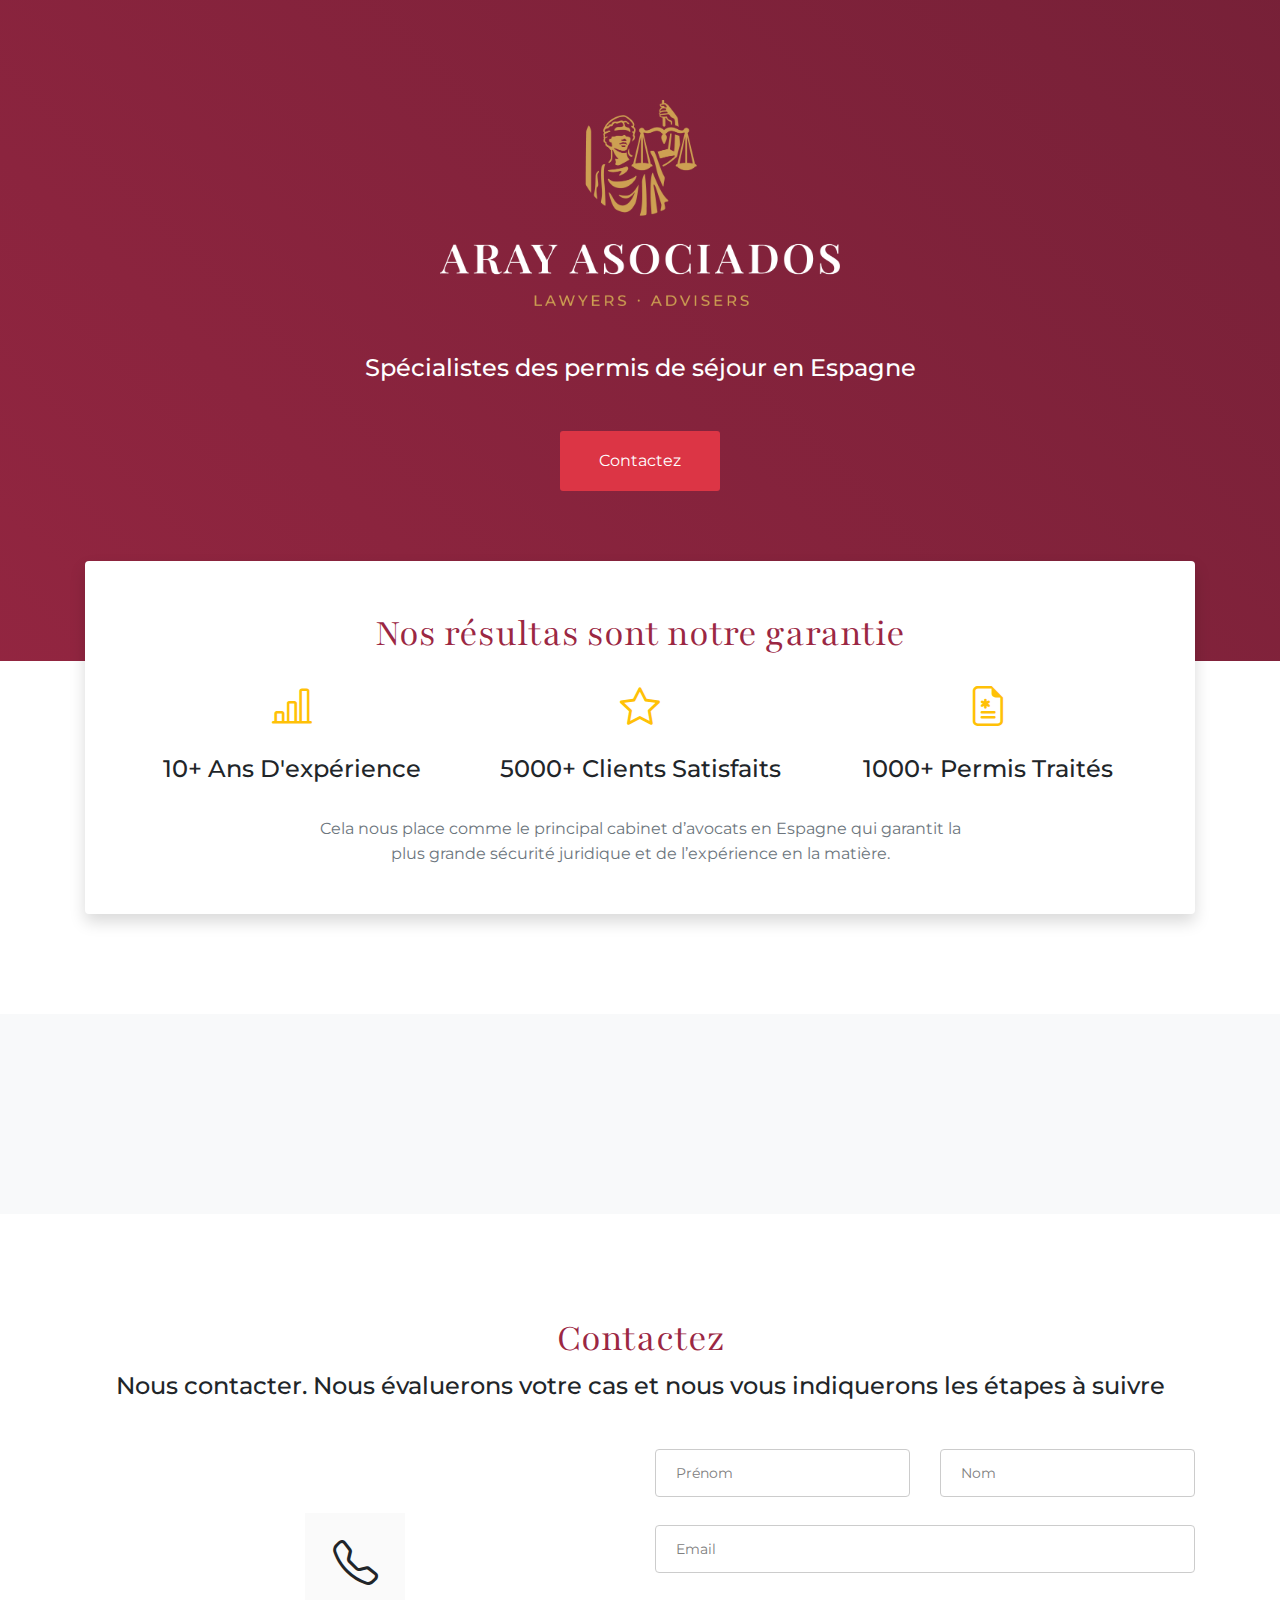
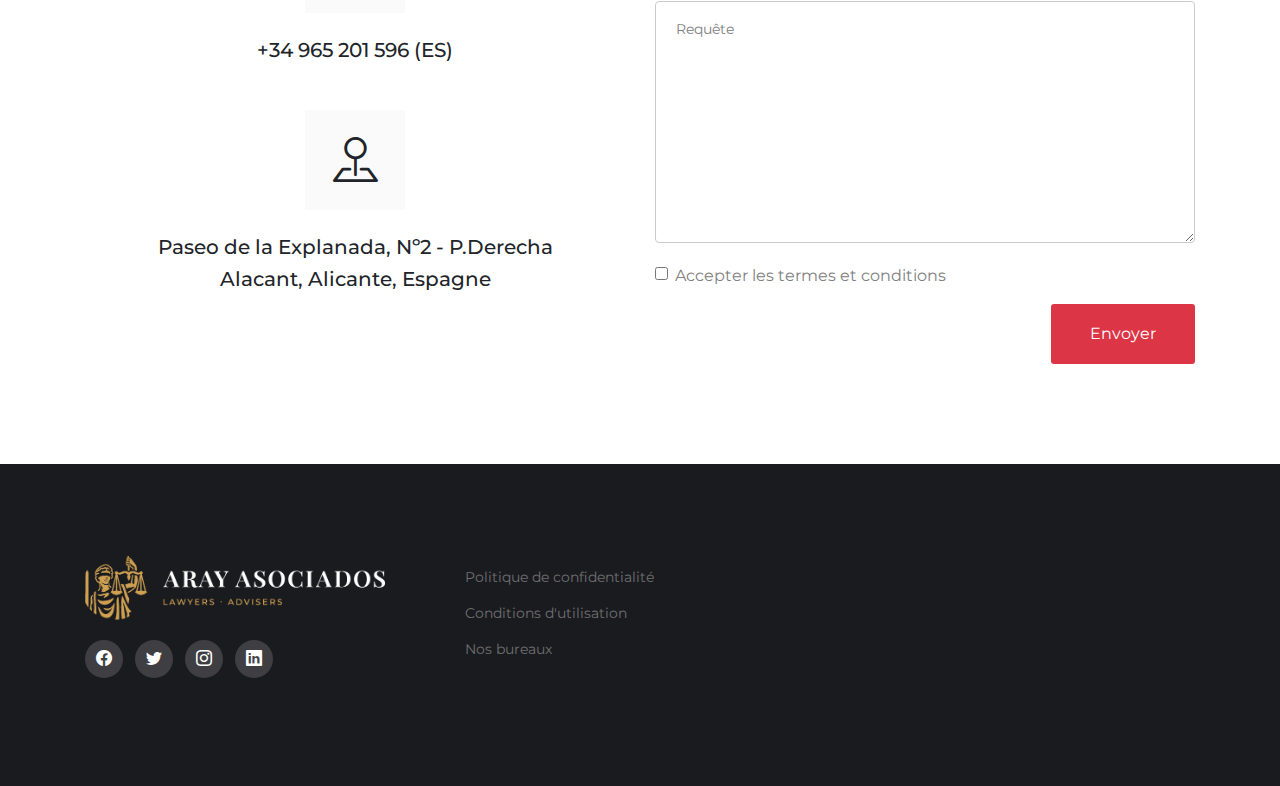
<file: src/index.html>
<!DOCTYPE html>

<!--
 // WEBSITE: https://themefisher.com
 // TWITTER: https://twitter.com/themefisher
 // FACEBOOK: https://www.facebook.com/themefisher
 // GITHUB: https://github.com/themefisher/
-->

<html lang="en">
<head>

  <!-- Basic Page Needs
  ================================================== -->
  <meta charset="utf-8">
  <title>Aray Asociados</title>

  <!-- Mobile Specific Metas
  ================================================== -->
  <meta http-equiv="X-UA-Compatible" content="IE=edge">
  <meta name="description" content="Aray Asociados Youtube">
  <meta name="viewport" content="width=device-width, initial-scale=1.0, maximum-scale=5.0">

  <!-- Favicon -->
  <link rel="shortcut icon" type="image/x-icon" href="images/favicon.png" />
  
  <!-- PLUGINS CSS STYLE -->
  <link rel="stylesheet" href="plugins/bootstrap/bootstrap.min.css">
  <link rel="stylesheet" href="plugins/slick/slick.css">
  <link rel="stylesheet" href="plugins/slick/slick-theme.css">
  <link rel="stylesheet" href="plugins/fancybox/jquery.fancybox.min.css">
  <link rel="stylesheet" href="plugins/aos/aos.css">
  <link rel="stylesheet" href="https://cdn.jsdelivr.net/npm/bootstrap-icons@1.9.1/font/bootstrap-icons.css">
  <!-- CUSTOM CSS -->
  <link href="css/style.css" rel="stylesheet">

  <!-- Global site tag (gtag.js) - Google Ads: 10947825641 --> 
  <script async src="https://www.googletagmanager.com/gtag/js?id=AW-10947825641"></script>
  <script> 
    window.dataLayer = window.dataLayer || [];
    function gtag(){dataLayer.push(arguments);} 
    gtag('js', new Date());
    gtag('config', 'AW-10947825641');
  </script>
  <!-- Google tag (gtag.js) -->
  <script async src="https://www.googletagmanager.com/gtag/js?id=G-TCHEQZTQ25"></script>
  <script>
    window.dataLayer = window.dataLayer || [];
    function gtag(){dataLayer.push(arguments);}
    gtag('js', new Date());
    gtag('config', 'G-TCHEQZTQ25');
  </script>


</head>

<body class="body-wrapper" data-spy="scroll" data-target=".privacy-nav">

<!--====================================
=            Hero Section            =
=====================================-->
<section class="section gradient-banner">
	<div class="container">
		<div class="row align-items-center">
			<div class="col-12 text-center">
				<img class="img-fluid" src="images/logo-center-light.png" alt="screenshot" width="400">
				<p class="h4 text-white my-5">Spécialistes des permis de séjour en Espagne</p>
				<a id="contactez" href="#contact-form" class="btn btn-main-md bg-danger">Contactez</a>
			</div>
		</div>
	</div>
</section>
<!--====  End of Hero Section  ====-->

<section class="section pt-0 position-relative pull-top">
	<div class="container">
		<div class="rounded shadow p-5 bg-white">
		    <h2 class="text-center">Nos résultas sont notre garantie</h2>
			<div class="row mt-4 mb-4">
				<div class="col-lg-4 col-md-6 mt-5 mt-md-0 text-center">
					<i class="bi bi-bar-chart-line text-warning h1"></i>
					<h4 class="mt-4 text-capitalize">10+ ans d'expérience</h4>
				</div>
				<div class="col-lg-4 col-md-6 mt-5 mt-md-0 text-center">
					<i class="bi bi-star text-warning h1"></i>
					<h4 class="mt-4 text-capitalize">5000+ Clients Satisfaits</h4>
				</div>
				<div class="col-lg-4 col-md-12 mt-5 mt-lg-0 text-center">
					<i class="bi bi-file-earmark-medical text-warning h1"></i>
					<h4 class="mt-4 text-capitalize">1000+ Permis Traités</h4>
				</div>
			</div>
			<div class="col-12 col-md-8 offset-md-2">
			    <p class="regular text-muted text-center">Cela nous place comme le principal cabinet d’avocats en Espagne qui garantit la plus grande sécurité juridique et de l’expérience en la matière.</p>
			</div>
		</div>
	</div>
</section>

<!--=================================
=            Testimonial            =
==================================-->
<section class="section testimonial bg-light" id="testimonial">
	<div class="container">
		<div class="row">
			<div class='sk-ww-google-reviews' data-embed-id='116370'></div><script src='https://widgets.sociablekit.com/google-reviews/widget.js' async defer></script>
		</div>
	</div>
</section>
<!--====  End of Testimonial  ====-->

<!--=====================================
=            Address and Map            =
======================================-->

<!--====  End of Address and Map  ====-->
<section id="contact-form" class="section address">
	<div class="container">
		<div class="row">
			<div class="col-12">
				<h2 class="text-center">Contactez</h2>
				<h4 class="mb-5 text-center">Nous contacter. Nous évaluerons votre cas et nous vous indiquerons les étapes à suivre</h4>
			</div>
			<div class="col-12 col-md-6 mb-5 mb-md-0 align-self-center">
				<div class="block">
					<div class="address-block text-center mb-5">
						<div class="icon">
							<i class="bi bi-telephone"></i>
						</div>
						<div class="details">
							<h5>+34 965 201 596 (ES)</h5>
						</div>
					</div>
					<div class="address-block text-center mb-5 viber">
						<div class="icon">
							<i class="bi bi-chat"></i>
						</div>
						<div class="details">
							<a class="btn viber-link" href="viber://chat?number=%2B34662179606" >
							    <svg width="22px" height="22px" fill="#fff" xmlns="http://www.w3.org/2000/svg" viewBox="0 0 512 512"><!--! Font Awesome Pro 6.1.2 by @fontawesome - https://fontawesome.com License - https://fontawesome.com/license (Commercial License) Copyright 2022 Fonticons, Inc. --><path d="M444 49.9C431.3 38.2 379.9.9 265.3.4c0 0-135.1-8.1-200.9 52.3C27.8 89.3 14.9 143 13.5 209.5c-1.4 66.5-3.1 191.1 117 224.9h.1l-.1 51.6s-.8 20.9 13 25.1c16.6 5.2 26.4-10.7 42.3-27.8 8.7-9.4 20.7-23.2 29.8-33.7 82.2 6.9 145.3-8.9 152.5-11.2 16.6-5.4 110.5-17.4 125.7-142 15.8-128.6-7.6-209.8-49.8-246.5zM457.9 287c-12.9 104-89 110.6-103 115.1-6 1.9-61.5 15.7-131.2 11.2 0 0-52 62.7-68.2 79-5.3 5.3-11.1 4.8-11-5.7 0-6.9.4-85.7.4-85.7-.1 0-.1 0 0 0-101.8-28.2-95.8-134.3-94.7-189.8 1.1-55.5 11.6-101 42.6-131.6 55.7-50.5 170.4-43 170.4-43 96.9.4 143.3 29.6 154.1 39.4 35.7 30.6 53.9 103.8 40.6 211.1zm-139-80.8c.4 8.6-12.5 9.2-12.9.6-1.1-22-11.4-32.7-32.6-33.9-8.6-.5-7.8-13.4.7-12.9 27.9 1.5 43.4 17.5 44.8 46.2zm20.3 11.3c1-42.4-25.5-75.6-75.8-79.3-8.5-.6-7.6-13.5.9-12.9 58 4.2 88.9 44.1 87.8 92.5-.1 8.6-13.1 8.2-12.9-.3zm47 13.4c.1 8.6-12.9 8.7-12.9.1-.6-81.5-54.9-125.9-120.8-126.4-8.5-.1-8.5-12.9 0-12.9 73.7.5 133 51.4 133.7 139.2zM374.9 329v.2c-10.8 19-31 40-51.8 33.3l-.2-.3c-21.1-5.9-70.8-31.5-102.2-56.5-16.2-12.8-31-27.9-42.4-42.4-10.3-12.9-20.7-28.2-30.8-46.6-21.3-38.5-26-55.7-26-55.7-6.7-20.8 14.2-41 33.3-51.8h.2c9.2-4.8 18-3.2 23.9 3.9 0 0 12.4 14.8 17.7 22.1 5 6.8 11.7 17.7 15.2 23.8 6.1 10.9 2.3 22-3.7 26.6l-12 9.6c-6.1 4.9-5.3 14-5.3 14s17.8 67.3 84.3 84.3c0 0 9.1.8 14-5.3l9.6-12c4.6-6 15.7-9.8 26.6-3.7 14.7 8.3 33.4 21.2 45.8 32.9 7 5.7 8.6 14.4 3.8 23.6z"/></svg>
							    Démarrer la discussion
							</a>
						</div>
					</div>
					<div class="address-block text-center address-large">
						<div class="icon">
							<i class="bi bi-pin-map"></i>
						</div>
						<div class="details">
							<h5>Paseo de la Explanada, Nº2 - P.Derecha</h5>
							<h5>Alacant, Alicante, Espagne</h5>
						</div>
					</div>
				</div>
			</div>
			<div class="col-12 col-md-6">
				<form>
					<input type="hidden" name="_captcha" value="false">
					<div class="row">
						<!-- Name -->
						<div class="col-md-6 mb-2">
							<input
								class="form-control main"
								type="text"
								name="Nombre"
								placeholder="Prénom"
								required 
								oninvalid="this.setCustomValidity('Prénom est requis')"
								oninput="this.setCustomValidity('')"
							/>
						</div>
						<div class="col-md-6 mb-2">
							<input
								class="form-control main"
								type="text"
								name="Apellido"
								placeholder="Nom"
								required 
								oninvalid="this.setCustomValidity('Nom est requis')"
								oninput="this.setCustomValidity('')"
							/>
						</div>
						<!-- Email -->
						<div class="col-12 mb-2">
							<input
								class="form-control main"
								type="email"
								name="Email"
								placeholder="Email"
								required 
								oninvalid="this.setCustomValidity('Email est requis')"
								oninput="this.setCustomValidity('')"
								/>
							</div>
							<!-- Message -->
							<div class="col-md-12">
								<textarea
								class="form-control main"
								name="message"
								rows="10"
								name="Mensaje"
								placeholder="Requête"
								required
								oninvalid="this.setCustomValidity('Le texte est obligatoire')"
								oninput="this.setCustomValidity('')"
							></textarea>
						</div>
						<!-- terms & policies -->
						<div class="col-md-12 mb-3">
							<div class="form-check">
								<input
									class="form-check-input"
									type="checkbox"
									id="accept_terms"
									name="accept_terms"
									required 
									oninvalid="this.setCustomValidity('Vous devez accepter les Termes et Conditions')"
									oninput="this.setCustomValidity('')"
								/>
								<label class="form-check-label" for="accept_terms">Accepter les <a href="politique.html">termes et conditions</a></label>
							</div>
						</div>
						<!-- Submit Button -->
						<div class="col-12 text-right">
							<button class="btn btn-main-md bg-danger">Envoyer</button>
						</div>
					</div>
				</form>
			</div>
			<div class="col-12 mt-4 address-small">
				<div class="block">
					<div class="address-block text-center address-small">
						<div class="icon">
							<i class="bi bi-pin-map"></i>
						</div>
						<div class="details">
							<h5>Paseo de la Explanada, Nº2 - P.Derecha</h5>
							<h5>Alacant, Alicante, Espagne</h5>
						</div>
					</div>
				</div>
			</div>
		</div>
	</div>
</section>

<!--============================
=            Footer            =
=============================-->
<footer>
  <div class="footer-main">
    <div class="container">
      <div class="row">
        <div class="col-12 col-md-4">
          <div class="block">
            <img src="images/logo-alt.png" width="300" alt="footer-logo">
            <!-- Social Site Icons -->
            <ul class="social-icon list-inline">
              <li class="list-inline-item">
                <a rel="noopener noreferrer" target="_blank" href="https://facebook.com/arayasociados/"><i class="bi bi-facebook"></i></a>
              </li>
              <li class="list-inline-item">
                <a rel="noopener noreferrer" target="_blank" href="https://twitter.com/ARAY_Asociados"><i class="bi bi-twitter"></i></a>
              </li>
              <li class="list-inline-item">
                <a rel="noopener noreferrer" target="_blank" href="https://instagram.com/arayasociados/"><i class="bi bi-instagram"></i></a>
              </li>
              <li class="list-inline-item">
                <a rel="noopener noreferrer" target="_blank" href="https://linkedin.com/company/arayasociados/"><i class="bi bi-linkedin"></i></a>
              </li>
            </ul>
          </div>
		</div>
		<div class="col-12 col-md-8">
			<div class="block-2 mt-2">
				<ul>
					<!-- <li><a rel="noopener noreferrer" target="_blank" href="https://www.arayasociados.com/fr/faqs">FAQ </a></li> -->
					<li><a rel="noopener noreferrer" target="_blank" href="https://www.arayasociados.com/fr/privacy">Politique de confidentialité</a></li>
					<li><a rel="noopener noreferrer" target="_blank" href="https://www.arayasociados.com/fr/legal">Conditions d'utilisation</a></li>
					<!-- <li><a rel="noopener noreferrer" target="_blank" href="https://www.arayasociados.com/fr/sitemap">Plan du site</a></li> -->
					<li><a rel="noopener noreferrer" target="_blank" href="https://www.arayasociados.com/offices">Nos bureaux</a></li>
				</ul>
		  </div>
		  </div>
        </div>
      </div>
    </div>
  </div>
</footer>


  <!-- To Top -->
  <div class="scroll-top-to">
    <i class="bi bi-chevron-up"></i>
  </div>
  
  <!-- JAVASCRIPTS -->
  <script src="plugins/jquery/jquery.min.js"></script>
  <script src="plugins/bootstrap/bootstrap.min.js"></script>
  <script src="plugins/slick/slick.min.js"></script>
  <script src="plugins/fancybox/jquery.fancybox.min.js"></script>
  <script src="plugins/syotimer/jquery.syotimer.min.js"></script>
  <script src="plugins/aos/aos.js"></script>
  
  <script src="js/script.js"></script>
</body>

</html>
</file>
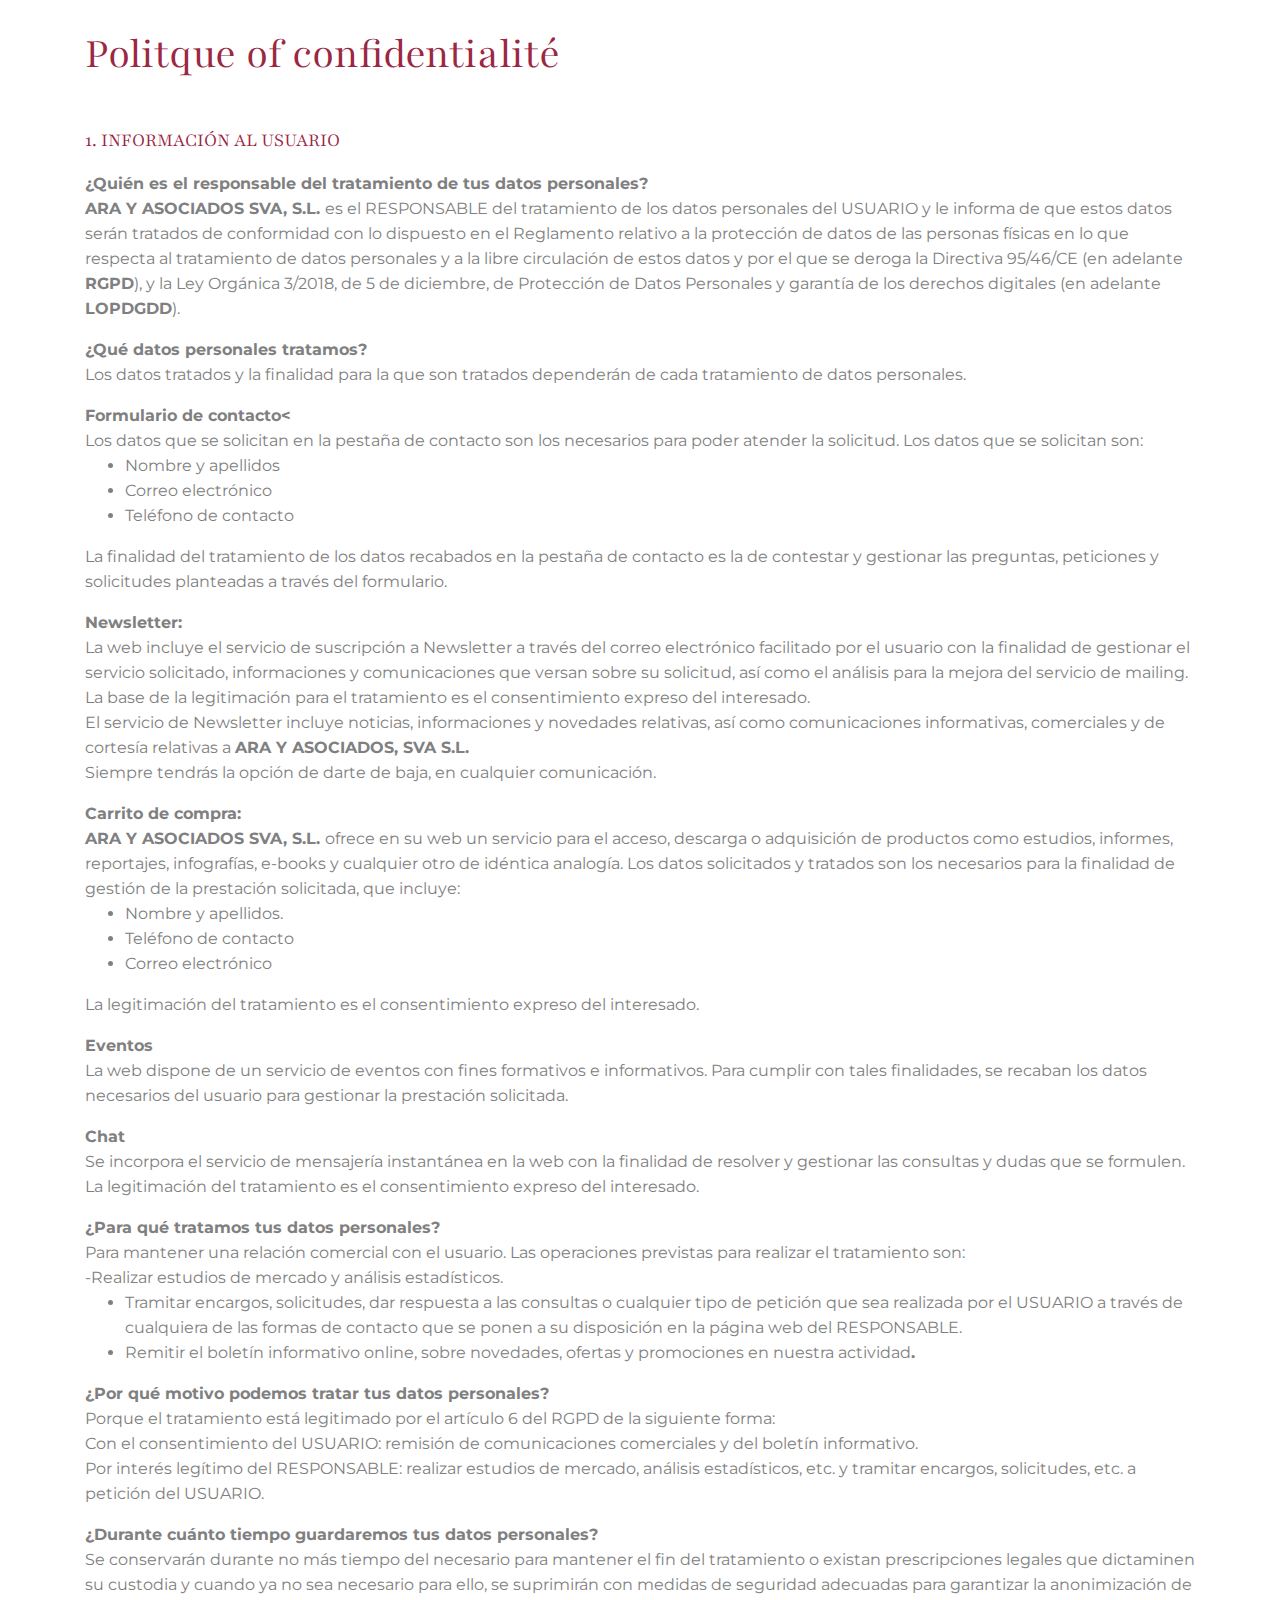
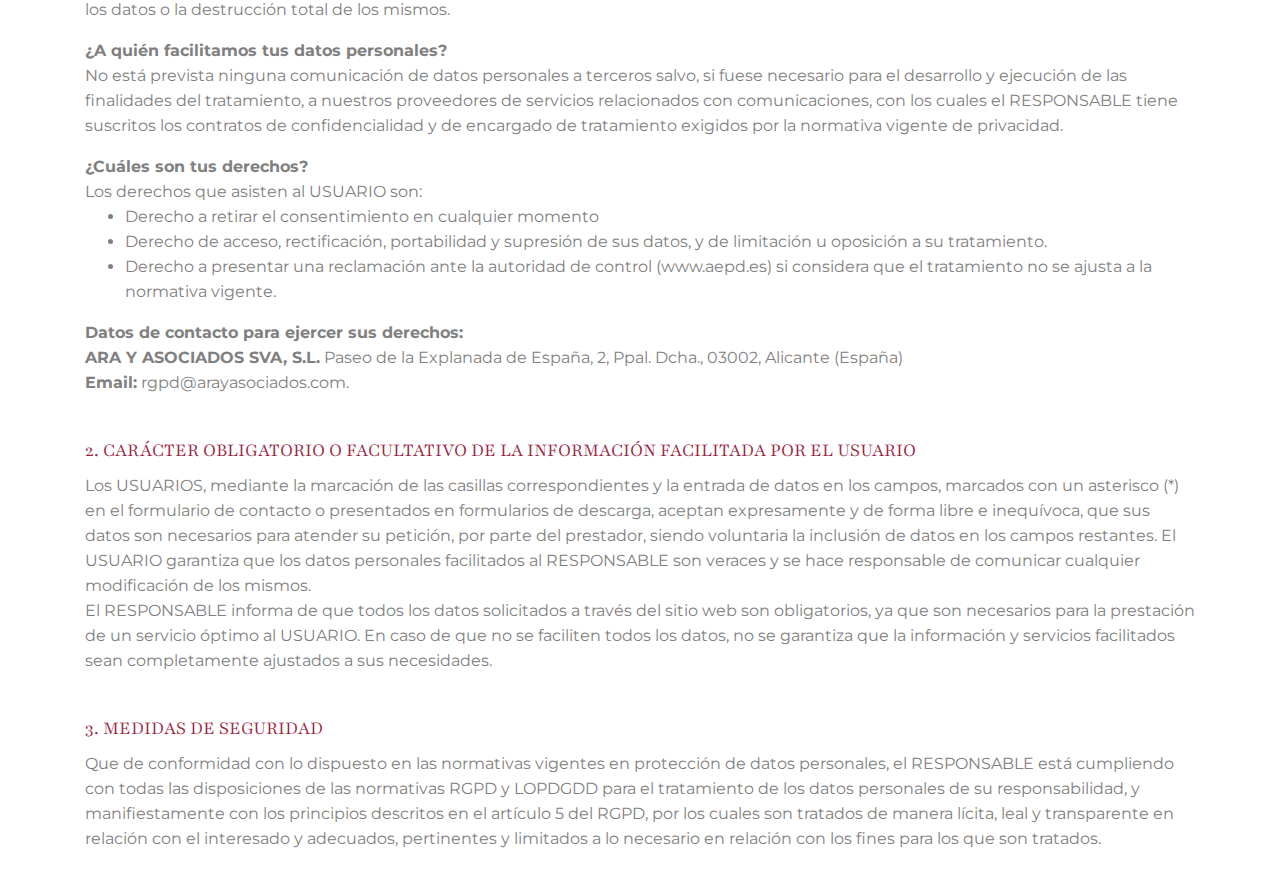
<file: src/politique.html>
<!DOCTYPE html>

<!--
 // WEBSITE: https://themefisher.com
 // TWITTER: https://twitter.com/themefisher
 // FACEBOOK: https://www.facebook.com/themefisher
 // GITHUB: https://github.com/themefisher/
-->

<html lang="en">
<head>

  <!-- Basic Page Needs
  ================================================== -->
  <meta charset="utf-8">
  <title>Aray Asociados</title>

  <!-- Mobile Specific Metas
  ================================================== -->
  <meta http-equiv="X-UA-Compatible" content="IE=edge">
  <meta name="description" content="Aray Asociados Youtube">
  <meta name="viewport" content="width=device-width, initial-scale=1.0, maximum-scale=5.0">

  <!-- Favicon -->
  <link rel="shortcut icon" type="image/x-icon" href="images/favicon.png" />
  
  <!-- PLUGINS CSS STYLE -->
  <link rel="stylesheet" href="plugins/bootstrap/bootstrap.min.css">
  <link rel="stylesheet" href="plugins/themify-icons/themify-icons.css">
  <link rel="stylesheet" href="plugins/slick/slick.css">
  <link rel="stylesheet" href="plugins/slick/slick-theme.css">
  <link rel="stylesheet" href="plugins/fancybox/jquery.fancybox.min.css">
  <link rel="stylesheet" href="plugins/aos/aos.css">

  <!-- CUSTOM CSS -->
  <link href="css/style.css" rel="stylesheet">

  <!-- Global site tag (gtag.js) - Google Ads: 10947825641 --> <script async src="https://www.googletagmanager.com/gtag/js?id=AW-10947825641"></script> <script> window.dataLayer = window.dataLayer || []; function gtag(){dataLayer.push(arguments);} gtag('js', new Date()); gtag('config', 'AW-10947825641'); </script>

</head>

<body class="body-wrapper" data-spy="scroll" data-target=".privacy-nav">

    <div class="container">
        <div class="my-4">
            <h1>Politque of confidentialité</h1>
        </div>
        <div class="row">
            <div class="col-12 mb-4">
                <h3 class="mt-3">1. INFORMACIÓN AL USUARIO</h3>
                <p class="mt-3 font-weight-bold">¿Quién es el responsable del tratamiento de tus datos personales?</p>
                <p><span class="font-weight-bold">ARA Y ASOCIADOS SVA, S.L.  </span>es el RESPONSABLE del tratamiento de los datos personales del USUARIO y le informa de que estos datos serán tratados de conformidad con lo dispuesto en el Reglamento relativo a la protección de datos de las personas físicas en lo que respecta al tratamiento de datos personales y a la libre circulación de estos datos y por el que se deroga la Directiva 95/46/CE (en adelante <span class="font-weight-bold">RGPD</span>), y la Ley Orgánica 3/2018, de 5 de diciembre, de Protección de Datos Personales y garantía de los derechos digitales (en adelante <span class="font-weight-bold">LOPDGDD</span>).</p>
                <p class="mt-3" class="mt-3"><span class="font-weight-bold">¿Qué datos personales tratamos?</span></p>
                <p>Los datos tratados y la finalidad para la que son tratados dependerán de cada tratamiento de datos personales.</p>
                <p class="mt-3 font-weight-bold">Formulario de contacto<</p>
                <p>Los datos que se solicitan en la pestaña de contacto son los necesarios para poder atender la solicitud. Los datos que se solicitan son:</p>
                <ul>
                    <li> Nombre y apellidos</li>
                    <li> Correo electrónico</li>
                    <li> Teléfono de contacto</li>
                </ul>
                <p>La finalidad del tratamiento de los datos recabados en la pestaña de contacto es la de contestar y gestionar las preguntas, peticiones y solicitudes planteadas a través del formulario.</p>
                <p class="mt-3 font-weight-bold">Newsletter:</p>
                <p>La web incluye el servicio de suscripción a Newsletter a través del correo electrónico facilitado por el usuario con la finalidad de gestionar el servicio solicitado, informaciones y comunicaciones que versan sobre su solicitud, así como el análisis para la mejora del servicio de mailing. La base de la legitimación para el tratamiento es el consentimiento expreso del interesado.</p>
                <p>El servicio de Newsletter incluye noticias, informaciones y novedades relativas, así como comunicaciones informativas, comerciales y de cortesía relativas a <span class="font-weight-bold">ARA Y ASOCIADOS, SVA S.L.</span></p>
                <p>Siempre tendrás la opción de darte de baja, en cualquier comunicación.</p>
                <p class="mt-3 font-weight-bold">Carrito de compra:</p>
                <p><span class="font-weight-bold">ARA Y ASOCIADOS SVA, S.L. </span>ofrece en su web un servicio para el acceso, descarga o adquisición de productos como estudios, informes, reportajes, infografías, e-books y cualquier otro de idéntica analogía. Los datos solicitados y tratados son los necesarios para la finalidad de gestión de la prestación solicitada, que incluye:</p>
                <ul>
                    <li> Nombre y apellidos.</li>
                    <li> Teléfono de contacto</li>
                    <li> Correo electrónico</li>
                </ul>
                <p>La legitimación del tratamiento es el consentimiento expreso del interesado.</p>
                <p class="mt-3 font-weight-bold">Eventos</p>
                <p>La web dispone de un servicio de eventos con fines formativos e informativos. Para cumplir con tales finalidades, se recaban los datos necesarios del usuario para gestionar la prestación solicitada.</p>
                <p class="mt-3 font-weight-bold">Chat</p>
                <p>Se incorpora el servicio de mensajería instantánea en la web con la finalidad de resolver y gestionar las consultas y dudas que se formulen. La legitimación del tratamiento es el consentimiento expreso del interesado.</p>
                <p class="mt-3 font-weight-bold">¿Para qué tratamos tus datos personales?</p>
                <p>Para mantener una relación comercial con el usuario. Las operaciones previstas para realizar el tratamiento son:</p>
                <p>-Realizar estudios de mercado y análisis estadísticos.</p>
                <ul>
                    <li> Tramitar encargos, solicitudes, dar respuesta a las consultas o cualquier tipo de petición que sea realizada por el USUARIO a través de cualquiera de las formas de contacto que se ponen a su disposición en la página web del RESPONSABLE.</li>
                    <li> Remitir el boletín informativo online, sobre novedades, ofertas y promociones en nuestra actividad<span class="font-weight-bold">.</span></li>
                </ul>
                <p class="mt-3 font-weight-bold">¿Por qué motivo podemos tratar tus datos personales?</p>
                <p>Porque el tratamiento está legitimado por el artículo 6 del RGPD de la siguiente forma:</p>
                <p>Con el consentimiento del USUARIO: remisión de comunicaciones comerciales y del boletín informativo.</p>
                <p>Por interés legítimo del RESPONSABLE: realizar estudios de mercado, análisis estadísticos, etc. y tramitar encargos, solicitudes, etc. a petición del USUARIO.</p>
                <p class="mt-3 font-weight-bold">¿Durante cuánto tiempo guardaremos tus datos personales?</p>
                <p>Se conservarán durante no más tiempo del necesario para mantener el fin del tratamiento o existan prescripciones legales que dictaminen su custodia y cuando ya no sea necesario para ello, se suprimirán con medidas de seguridad adecuadas para garantizar la anonimización de los datos o la destrucción total de los mismos.</p>
                <p class="mt-3 font-weight-bold">¿A quién facilitamos tus datos personales?</p>
                <p>No está prevista ninguna comunicación de datos personales a terceros salvo, si fuese necesario para el desarrollo y ejecución de las finalidades del tratamiento, a nuestros proveedores de servicios relacionados con comunicaciones, con los cuales el RESPONSABLE tiene suscritos los contratos de confidencialidad y de encargado de tratamiento exigidos por la normativa vigente de privacidad.</p>
                <p class="mt-3 font-weight-bold">¿Cuáles son tus derechos?</p>
                <p>Los derechos que asisten al USUARIO son:</p>
                <ul>
                    <li> Derecho a retirar el consentimiento en cualquier momento</li>
                    <li> Derecho de acceso, rectificación, portabilidad y supresión de sus datos, y de limitación u oposición a su tratamiento.</li>
                    <li> Derecho a presentar una reclamación ante la autoridad de control (www.aepd.es) si considera que el tratamiento no se ajusta a la normativa vigente.</li>
                </ul>
                <p><span class="font-weight-bold">Datos de contacto para ejercer sus derechos:</span></p>
                <p><span class="font-weight-bold">ARA Y ASOCIADOS SVA, S.L.</span> Paseo de la Explanada de España, 2, Ppal. Dcha., 03002, Alicante (España)</p>
                <p><span class="font-weight-bold">Email:</span> <a href="mailto:rgpd@arayasociados.com.">rgpd@arayasociados.com.</a></p>
            </div>
            <div class="col-12 mb-4">
                <h3 class="mt-3">2. CARÁCTER OBLIGATORIO O FACULTATIVO DE LA INFORMACIÓN FACILITADA POR EL USUARIO</h3>
                <p>Los USUARIOS, mediante la marcación de las casillas correspondientes y la entrada de datos en los campos, marcados con un asterisco (*) en el formulario de contacto o presentados en formularios de descarga, aceptan expresamente y de forma libre e inequívoca, que sus datos son necesarios para atender su petición, por parte del prestador, siendo voluntaria la inclusión de datos en los campos restantes. El USUARIO garantiza que los datos personales facilitados al RESPONSABLE son veraces y se hace responsable de comunicar cualquier modificación de los mismos.</p>
                <p>El RESPONSABLE informa de que todos los datos solicitados a través del sitio web son obligatorios, ya que son necesarios para la prestación de un servicio óptimo al USUARIO. En caso de que no se faciliten todos los datos, no se garantiza que la información y servicios facilitados sean completamente ajustados a sus necesidades.</p>
            </div>
            <div class="col-12 mb-4">
                <h3 class="mt-3">3. MEDIDAS DE SEGURIDAD</h3>
                <p>Que de conformidad con lo dispuesto en las normativas vigentes en protección de datos personales, el RESPONSABLE está cumpliendo con todas las disposiciones de las normativas RGPD y LOPDGDD para el tratamiento de los datos personales de su responsabilidad, y manifiestamente con los principios descritos en el artículo 5 del RGPD, por los cuales son tratados de manera lícita, leal y transparente en relación con el interesado y adecuados, pertinentes y limitados a lo necesario en relación con los fines para los que son tratados.</p>        
            </div>
        </div>
    </div>


  <!-- To Top -->
  <div class="scroll-top-to">
    <i class="ti-angle-up"></i>
  </div>
  
  <!-- JAVASCRIPTS -->
  <script src="plugins/jquery/jquery.min.js"></script>
  <script src="plugins/bootstrap/bootstrap.min.js"></script>
  <script src="plugins/slick/slick.min.js"></script>
  <script src="plugins/fancybox/jquery.fancybox.min.js"></script>
  <script src="plugins/syotimer/jquery.syotimer.min.js"></script>
  <script src="plugins/aos/aos.js"></script>
  
  <script src="js/script.js"></script>
</body>

</html>
</file>
<file: src/css/style.css>
/*=== MEDIA QUERY ===*/
@import url("https://fonts.googleapis.com/css?family=Playfair:400,400i|Montserrat:300,400,600,700,800");
body {
  font-family: "Montserrat", sans-serif;
  -webkit-font-smoothing: antialiased;
}

h1, h2, h3 {
  font-family: "Playfair", serif;
  color: #9B2743;
  font-weight: 300;
}

h1 {
  font-size: 45px;
  line-height: 61px;
}

h2 {
  font-size: 40px;
  line-height: 50px;
}

h3 {
  font-size: 20px;
  line-height: 30px;
}

p, li, blockquote, label {
  font-size: 16px;
  letter-spacing: 0;
  line-height: 25px;
  color: #808080;
  margin-bottom: 0;
}

cite {
  font-size: 14px;
  font-style: normal;
}

.viber-link {
  background-color: #7360f2;
  color: #FFF;
}

.viber-link:hover {
  background-color: #5c4cc1;
  color: #FFF;
}

.lora {
  font-family: "Lora", serif;
  font-style: italic;
}

.form-control::-webkit-input-placeholder {
  color: #808080;
  line-height: 25px;
  font-size: 16px;
}

ul.app-badge {
  margin-bottom: 60px;
}
ul.app-badge li a img {
  width: 150px;
  height: auto;
}
@media (max-width: 400px) {
  ul.app-badge li {
    margin-bottom: 10px;
  }
}

ul.post-tag {
  margin-bottom: 20px;
}
ul.post-tag li {
  font-size: 14px;
}
ul.post-tag li img {
  width: 25px;
  height: 25px;
  border-radius: 100%;
  margin-right: 5px;
}
ul.post-tag li a {
  font-size: 14px;
}
ul.post-tag li:last-child {
  margin-left: 25px;
}

ul.social-links {
  margin-bottom: 0;
}
ul.social-links li:first-child a {
  padding-left: 0;
}
ul.social-links li a {
  padding: 0 15px;
  display: block;
}
ul.social-links li a i {
  font-size: 20px;
  color: #000;
}

body {
  overflow-x: hidden;
}

.shadow, .coming-soon .block .count-down .syotimer-cell, .user-login .block .image img, .privacy .block, .job-list .block, .team-sm .image img, .founder img, .service .service-box {
  box-shadow: 0 7px 20px 0 rgba(0, 0, 0, 0.08);
}

.overlay:before {
  content: "";
  background: rgba(105, 140, 230, 0.1);
  position: absolute;
  top: 0;
  left: 0;
  right: 0;
  bottom: 0;
}

a {
  font-size: inherit;
  color: inherit;
}

a:focus,
a:hover {
  color: #2e7eed;
  text-decoration: none;
}

.bg-gray {
  background: #fafafa;
}

.bg-blue {
  background: #2e7eed;
}

.bg-beige {
  background-color: #9B2743;
}

.bg-baccent {
  background-color: #651D32;
}

.bg-gold {
  background-color: #CBA052;
}


.bg-1 {
  background: url(../images/background/promo-video-back.jpg) fixed no-repeat;
  background-size: cover;
}

.bg-coming-soon {
  background: url(../images/background/comming-soon.jpg) fixed no-repeat;
  background-size: cover;
  background-position: bottom;
}

.section {
  padding: 100px 0;
}

.section-title {
  text-align: center;
  margin-bottom: 80px;
}
.section-title h2 {
  font-size: 35px;
  margin-bottom: 13px;
}
.section-title p {
  width: 50%;
  margin: 0 auto;
}
@media (max-width: 480px) {
  .section-title p {
    width: 100%;
  }
}

.page-title {
  text-align: center;
}

.video {
  position: relative;
}
.video:before {
  border-radius: 3px;
}
.video img {
  width: 100%;
  border-radius: 8px;
}
.video .video-button {
  position: absolute;
  left: 0;
  top: 0;
  display: flex;
  justify-content: center;
  align-items: center;
  width: 100%;
  height: 100%;
}
.video .video-box a {
  width: 100%;
  height: 100%;
  display: flex;
  justify-content: center;
  align-items: center;
}
.video .video-box a i {
  height: 125px;
  width: 125px;
  font-size: 40px;
  background: #2e7eed;
  border-radius: 100%;
  color: #fff;
  line-height: 125px;
  text-align: center;
}
@media (max-width: 992px) {
  .video .video-box a i {
    height: 80px;
    width: 80px;
    line-height: 80px;
    font-size: 22px;
  }
}
.video .video-box a iframe {
  width: 100%;
  height: 100%;
}

.form-control.main {
  background: #fff;
  padding: 15px 20px;
  height: 48px;
  margin-bottom: 20px;
  border: 1px solid #cccccc;
  font-size: 14px;
}
.form-control.main:focus {
  border: 1px solid #2e7eed;
  box-shadow: none;
}

textarea.form-control.main {
  height: initial;
}

.form-control::-webkit-input-placeholder {
  color: #808080;
  font-size: 14px;
}

.left {
  overflow: hidden;
}
.left img {
  margin-left: -40px;
}
@media (max-width: 768px) {
  .left img {
    margin-left: 0;
    margin-bottom: 30px;
  }
}

.right {
  overflow: hidden;
}
.right img {
  margin-left: 40px;
}
@media (max-width: 768px) {
  .right img {
    margin-left: 0;
  }
}

.hide-overflow, .service {
  overflow: hidden;
}

.nav-up {
  top: -70px;
}

button:focus,
.slick-slide:focus {
  outline: 0;
}

.btn-download {
  padding: 20px 35px;
  font-size: 14px;
  background: #fff;
  color: #2e7eed;
}
.btn-download span {
  margin-left: 5px;
  font-size: 20px;
}

.btn-main {
  padding: 25px 45px;
  border-radius: 3px;
  background: #2e7eed;
  color: #fff;
  outline: none;
}
.btn-main:hover {
  color: #fff;
}
.btn-main:focus {
  color: #fff;
  box-shadow: none;
}

.btn-main-md {
  padding: 17px 38px;
  border-radius: 3px;
  background: #2e7eed;
  color: #fff;
  outline: none;
}
.btn-main-md:hover {
  color: #fff;
}
.btn-main-md:focus {
  color: #fff;
  box-shadow: none;
}

.btn-main-sm {
  padding: 15px 35px;
  border-radius: 3px;
  background: #2e7eed;
  color: #fff;
  outline: none;
  font-size: 14px;
}
.btn-main-sm:hover {
  color: #fff;
}
.btn-main-sm:focus {
  color: #fff;
  box-shadow: none;
}

.btn-white {
  background: white;
  color: #2e7eed;
}

.btn-rounded-icon {
  border-radius: 100px;
  color: #fff;
  border: 1px solid #fff;
  padding: 13px 50px;
}

.main-nav {
  background: #fff;
  z-index: 1;
}
.main-nav .navbar-brand {
  padding: 0;
}
.main-nav .navbar-nav .nav-item {
  position: relative;
  font-family: "Open Sans", sans-serif;
}
.main-nav .navbar-nav .nav-item .nav-link {
  position: relative;
  text-align: center;
  font-size: 13px;
  text-transform: uppercase;
  font-weight: 600;
  color: #000;
  padding-left: 20px;
  padding-right: 20px;
  line-height: 45px;
}
@media (max-width: 992px) {
  .main-nav .navbar-nav .nav-item .nav-link {
    line-height: 25px;
  }
}
.main-nav .navbar-nav .nav-item .nav-link span i {
  font-size: 11px;
}
.main-nav .navbar-nav .nav-item.active .nav-link {
  color: #2e7eed;
}
.main-nav .navbar-nav .nav-item.active .nav-link:before {
  content: "";
  background: #2e7eed;
  width: 60%;
  height: 2px;
  position: absolute;
  top: 0;
  left: 20%;
}
@media (max-width: 992px) {
  .main-nav .navbar-nav .nav-item.active .nav-link:before {
    display: none;
  }
}
.main-nav .dropdown {
  position: relative;
}
.main-nav .dropdown .open > a,
.main-nav .dropdown .open > a:focus,
.main-nav .dropdown .open > a:hover {
  background: transparent;
}
.main-nav .dropdown.full-width .dropdown-menu {
  left: 0 !important;
  right: 0 !important;
}
@media (max-width: 992px) {
  .main-nav .dropdown {
    transform: none;
    left: auto;
    position: relative;
    text-align: center;
  }
}
.main-nav .dropdown .dropdown-menu {
  border-radius: 0;
  padding: 0;
  border: 0;
  box-shadow: 0 8px 30px rgba(0, 0, 0, 0.05);
  display: none;
  margin-top: 0;
}
.main-nav .dropdown .dropdown-menu.show {
  display: block;
}
@media (max-width: 992px) {
  .main-nav .dropdown .dropdown-menu {
    text-align: center;
    float: left !important;
    width: 100%;
    margin: 0;
  }
}
.main-nav .dropdown .dropdown-menu .dropdown-item {
  font-size: 13px;
  padding: 3px 22px;
  transition: 0.3s ease;
}
.main-nav .dropdown .dropdown-menu .dropdown-item.active, .main-nav .dropdown .dropdown-menu .dropdown-item.focus, .main-nav .dropdown .dropdown-menu .dropdown-item:focus, .main-nav .dropdown .dropdown-menu .dropdown-item:hover {
  background-color: transparent;
  color: #2e7eed;
}
.main-nav .dropdown .dropdown-menu li:first-child {
  margin-top: 10px;
}
.main-nav .dropdown .dropdown-menu li:last-child {
  margin-bottom: 10px;
}
@media (min-width: 992px) {
  .main-nav .dropdown .dropdown-menu {
    position: absolute;
    display: block;
    visibility: hidden;
    opacity: 0;
    transform: translateY(10px);
    transition: visibility 0.2s, opacity 0.2s, transform 500ms cubic-bezier(0.43, 0.26, 0.11, 0.99);
  }
  .main-nav .dropdown:hover > .dropdown-menu {
    opacity: 1;
    visibility: visible;
    color: #777;
    transform: translateY(0px);
  }
}

.dropdown-submenu.active > a,
.dropdown-submenu:hover > a {
  color: #2e7eed;
}

.dropleft .dropdown-menu,
.dropright .dropdown-menu {
  margin: 0;
}

.dropdown-toggle::after {
  display: none;
}

.dropleft .dropdown-toggle::before,
.dropright .dropdown-toggle::after {
  font-weight: bold;
  font-family: "themify";
  border: 0;
  font-size: 8px;
  vertical-align: 1px;
}

.dropleft .dropdown-toggle::before {
  content: "\e64a";
  margin-right: 5px;
}

.dropright .dropdown-toggle::after {
  content: "\e649";
  margin-left: 5px;
}

.navbar-toggler:focus,
.navbar-toggler:hover {
  outline: none;
}

.footer-main {
  padding: 92px 0;
  background: #1a1b1f;
}
@media (max-width: 768px) {
  .footer-main {
    padding: 50px 0;
  }
}
.footer-main .block img {
  margin-bottom: 20px;
}
.footer-main .block img #small-Apps {
  fill: red;
}
.footer-main .block ul.social-icon li a {
  text-decoration: none;
  display: block;
  width: 38px;
  height: 38px;
  border-radius: 100%;
  background: #3f3f43;
  color: #fff;
  text-align: center;
  line-height: 38px;
}
@media (max-width: 768px) {
  .footer-main .block {
    margin-bottom: 40px;
  }
}
.footer-main .block-2 h6 {
  font-weight: bold;
  font-size: 14px;
  text-transform: uppercase;
  color: #fff;
  margin-bottom: 25px;
}
.footer-main .block-2 ul {
  padding: 0;
}
.footer-main .block-2 ul li {
  margin-bottom: 10px;
  list-style: none;
}
.footer-main .block-2 ul li a {
  font-size: 14px;
  color: #6f6f71;
  transition: 0.2s ease;
}
.footer-main .block-2 ul li a:hover {
  color: #fff;
}

.footer-classic {
  background: #fafafa;
  text-align: center;
  padding: 110px 0;
}
.footer-classic ul.social-icons {
  margin-bottom: 30px;
}
@media (max-width: 480px) {
  .footer-classic ul.social-icons li {
    margin-bottom: 10px;
  }
}
.footer-classic ul.social-icons li a {
  padding: 0 20px;
  display: block;
}
.footer-classic ul.social-icons li a i {
  font-size: 25px;
  color: #000;
}
.footer-classic ul.footer-links li a {
  padding: 0 10px;
  display: block;
  font-weight: bold;
  text-transform: uppercase;
  font-size: 14px;
  color: #000;
}

.scroll-top-to {
  position: fixed;
  right: 20px;
  bottom: 50px;
  width: 40px;
  height: 40px;
  line-height: 40px;
  text-align: center;
  background: #9B2743;
  color: #fff;
  transition: 0.3s;
  z-index: 999556;
  cursor: pointer;
  display: none;
}
.scroll-top-to:hover {
  background: #333;
}
@media (max-width: 768px) {
  .scroll-top-to {
    bottom: 15px;
    right: 15px;
    width: 35px;
    height: 35px;
    line-height: 35px;
  }
}

.call-to-action-app {
  text-align: center;
}
.call-to-action-app h2,
.call-to-action-app p,
.call-to-action-app a {
  color: #fff !important;
}
.call-to-action-app p {
  margin-bottom: 60px;
}
.call-to-action-app ul li {
  margin: 10px;
}
@media (max-width: 480px) {
  .call-to-action-app ul li {
    margin-left: 0;
    margin-bottom: 10px;
  }
}
.call-to-action-app ul li:first-child {
  margin-left: 0;
}
.call-to-action-app ul li a i {
  font-size: 20px;
  margin-right: 5px;
}

.cta-hire {
  background: #FAFAFA;
}
.cta-hire p {
  width: 65%;
  margin: 0 auto;
}
.cta-hire h2,
.cta-hire p {
  margin-bottom: 20px;
}

.cta-community {
  margin-bottom: 50px;
  padding: 40px 100px;
}
@media (max-width: 992px) {
  .cta-community {
    padding: 40px;
  }
}

.jd-modal .modal-content {
  padding: 25px;
  text-align: left;
  background: #fafafa;
}
.jd-modal .modal-content .modal-header .modal-title {
  color: #000;
}
.jd-modal .modal-content .modal-body .block-2 {
  display: flex;
  margin-bottom: 70px;
}
.jd-modal .modal-content .modal-body .block-2 .title {
  width: 30%;
}
.jd-modal .modal-content .modal-body .block-2 .title p {
  color: #000;
}
.jd-modal .modal-content .modal-body .block-2 .details {
  width: 70%;
}
.jd-modal .modal-content .modal-body .block-2 .details ul {
  padding-left: 0;
  margin: 0;
}
.jd-modal .modal-content .modal-body .block-2 .details ul li {
  list-style: none;
  margin-bottom: 5px;
}
.jd-modal .modal-content .modal-body .block-2 .details ul li span {
  padding-right: 5px;
  color: #000;
}
.jd-modal .modal-content .modal-body .form-title {
  margin-bottom: 30px;
}

.banner {
  padding: 100px 0;
}
.banner .block h1 {
  margin-bottom: 13px;
}
.banner .block p {
  font-size: 20px;
  margin-bottom: 30px;
}
.banner .block .video {
  width: 80%;
  margin: 0 auto;
}
@media (max-width: 768px) {
  .banner .block .video {
    width: 100%;
  }
}
.banner .block ul.clients-logo {
  margin-top: 30px;
}
.banner .block ul.clients-logo li {
  margin-left: 30px;
}
@media (max-width: 480px) {
  .banner .block ul.clients-logo li {
    margin-bottom: 20px;
  }
}
.banner .block ul.clients-logo li:first-child {
  margin-left: 0;
}

.slider {
  padding: 180px 0 300px;
  text-align: center;
  position: relative;
  overflow: hidden;
}
.slider .block {
  position: relative;
}
.slider .block h1,
.slider .block h3 {
  color: #fff;
}
.slider .block .download {
  margin-top: 20px;
}
.slider .block .image-content {
  text-align: center;
}
.slider .block .image-content img {
  margin-top: 100px;
  margin-bottom: -200px;
}
.slider:before {
  content: "";
  position: absolute;
  bottom: 0;
  right: 0;
  border-bottom: 290px solid #fff;
  border-left: 2000px solid transparent;
  width: 0;
}

.services .service-block {
  background: #fff;
  padding: 30px 40px;
  margin-bottom: 30px;
  border-radius: 5px;
}
.services .service-block:last-child {
  margin-bottom: 0;
}
@media (max-width: 480px) {
  .services .service-block:last-child {
    margin-bottom: 30px;
  }
}
.services .service-block h3 {
  line-height: 30px;
  text-transform: capitalize;
  font-size: 16px;
  font-weight: 500;
}
.services .service-block i {
  font-size: 30px;
  color: #2e7eed;
  margin-bottom: 15px;
  display: inline-block;
}
.services .service-block p {
  margin-bottom: 0;
  font-size: 14px;
  line-height: 20px;
}
.services .app-preview {
  display: flex;
  justify-content: center !important;
}
.services .app-preview img {
  height: 500px;
  width: auto;
}
@media (max-width: 992px) {
  .services .col-lg-4.m-auto {
    display: none;
  }
}

@media (max-width: 768px) {
  .service .service-thumb {
    width: 80%;
    margin: 0 auto;
  }
}
.service .service-box {
  padding: 20px;
  background: #fff;
  border-radius: 4px;
}
@media (max-width: 768px) {
  .service .service-box {
    width: 80%;
    margin: 0 auto;
  }
}
.service .service-box .service-item {
  text-align: center;
  padding: 10px;
  margin: 20px 0;
}
.service .service-box .service-item i {
  font-size: 20px;
  color: #2e7eed;
  display: inline-block;
  margin-bottom: 10px;
}
.service .service-box .service-item p {
  font-size: 14px;
}

.feature .feature-content h2,
.feature .feature-content p {
  margin-bottom: 25px;
}
@media (max-width: 768px) {
  .feature .feature-content h2,
.feature .feature-content p {
    text-align: center;
  }
}
@media (max-width: 768px) {
  .feature .testimonial {
    text-align: center;
  }
}
.feature .testimonial p {
  font-family: "Lora", serif;
  margin-bottom: 10px;
  font-style: italic;
  color: #242424;
}
.feature .testimonial ul.meta li {
  font-size: 12px;
  margin-right: 10px;
}
.feature .testimonial ul.meta li img {
  height: 40px;
  width: 40px;
  border-radius: 100%;
}

@media (max-width: 480px) {
  .app-features .app-feature {
    margin-bottom: 30px;
  }
}
.app-features .app-explore {
  display: flex;
  justify-content: center !important;
  margin-bottom: 40px;
}

.banner-full .image {
  display: flex;
  justify-content: center;
}
.banner-full .image img {
  height: 625px;
}
@media (max-width: 768px) {
  .banner-full .image {
    margin-bottom: 30px;
  }
}
@media (max-width: 768px) {
  .banner-full .block {
    text-align: center;
  }
}
.banner-full .block .logo {
  margin-bottom: 40px;
}
.banner-full .block h1 {
  margin-bottom: 40px;
}
.banner-full .block p {
  font-size: 20px;
  margin-bottom: 50px;
}
.banner-full .block .app {
  margin-bottom: 20px;
}

.video-promo {
  padding: 150px 0;
}
.video-promo .content-block {
  width: 60%;
  margin: 0 auto;
  text-align: center;
}
.video-promo .content-block h2 {
  font-size: 30px;
  color: #fff;
}
.video-promo .content-block p {
  margin-bottom: 30px;
}
.video-promo .content-block a i.video {
  height: 125px;
  width: 125px;
  background: #2e7eed;
  display: inline-block;
  font-size: 40px;
  color: #fff;
  text-align: center;
  line-height: 125px;
  border-radius: 100%;
}
.video-promo .content-block a:focus {
  outline: 0;
}

.testimonial .testimonial-slider .item {
  padding-bottom: 10px;
}
.testimonial .testimonial-slider .item .block {
  padding: 40px;
  text-align: center;
  margin: 10px;
  border-radius: 5px;
}
.testimonial .testimonial-slider .item .block .image {
  margin-top: 30px;
  margin-bottom: 5px;
  width: 100%;
  display: flex;
  justify-content: center;
}
@media (max-width: 768px) {
  .testimonial .testimonial-slider .item .block .image {
    flex-grow: 1;
  }
}
.testimonial .testimonial-slider .item .block .image img {
  height: 40px;
  width: 40px;
  border-radius: 100%;
}
.testimonial .testimonial-slider .item .block p {
  font-family: "Lora", serif;
  font-style: italic;
  color: #888888;
}
.testimonial .testimonial-slider .item .block cite {
  font-style: normal;
  font-size: 14px;
  color: #161616;
}
.testimonial .testimonial-slider .owl-dots .owl-dot:hover span {
  background: #2e7eed;
}
.testimonial .testimonial-slider .owl-dots .owl-dot.active span {
  background: #2e7eed;
}

/* homepage 3 */
.gradient-banner {
  padding: 100px 0 170px;
  position: relative;
  overflow: hidden;
}
.gradient-banner::before {
  position: absolute;
  content: "";
  bottom: 0;
  left: 50%;
  transform: translateX(-50%);
  width: 200%;
  height: 200%;
  /* border-radius: 50%; */
  background-image: linear-gradient(45deg, #9B2743, #651D32);
}

.pull-top {
  margin-top: -100px;
}

.shapes-container {
  position: absolute;
  overflow: hidden;
  top: 0;
  left: 0;
  right: 0;
  bottom: 0;
}
.shapes-container .shape {
  position: absolute;
}
.shapes-container .shape::before {
  content: "";
  top: 0;
  bottom: 0;
  left: 0;
  right: 0;
  background-color: rgba(255, 255, 255, 0.1);
  transform: rotate(-35deg);
  position: absolute;
  border-radius: 50px;
}
.shapes-container .shape:nth-child(1) {
  top: 2%;
  left: 11%;
  width: 400px;
  height: 70px;
}
.shapes-container .shape:nth-child(2) {
  top: 14%;
  left: 18%;
  width: 200px;
  height: 15px;
}
.shapes-container .shape:nth-child(3) {
  top: 80%;
  left: 4%;
  width: 300px;
  height: 60px;
}
.shapes-container .shape:nth-child(4) {
  top: 85%;
  left: 15%;
  width: 100px;
  height: 10px;
}
.shapes-container .shape:nth-child(5) {
  top: 5%;
  left: 50%;
  width: 300px;
  height: 25px;
}
.shapes-container .shape:nth-child(6) {
  top: 4%;
  left: 52%;
  width: 200px;
  height: 5px;
}
.shapes-container .shape:nth-child(7) {
  top: 80%;
  left: 70%;
  width: 200px;
  height: 5px;
}
.shapes-container .shape:nth-child(8) {
  top: 55%;
  left: 95%;
  width: 200px;
  height: 5px;
}
.shapes-container .shape:nth-child(9) {
  top: 50%;
  left: 90%;
  width: 300px;
  height: 50px;
}
.shapes-container .shape:nth-child(10) {
  top: 30%;
  left: 60%;
  width: 500px;
  height: 55px;
}
.shapes-container .shape:nth-child(11) {
  top: 60%;
  left: 60%;
  width: 200px;
  height: 5px;
}
.shapes-container .shape:nth-child(12) {
  top: 35%;
  left: 75%;
  width: 200px;
  height: 5px;
}
.shapes-container .shape:nth-child(13) {
  top: 90%;
  left: 40%;
  width: 300px;
  height: 45px;
}
.shapes-container .shape:nth-child(14) {
  top: 54%;
  left: 75%;
  width: 200px;
  height: 5px;
}
.shapes-container .shape:nth-child(15) {
  top: 50%;
  left: 90%;
  width: 200px;
  height: 5px;
}
.shapes-container .shape:nth-child(16) {
  top: 50%;
  left: 81%;
  width: 100px;
  height: 5px;
}

.zindex-1 {
  z-index: 1;
}

hr {
  display: block;
  height: 2px;
  border: 0;
  border-top: 2px solid #2e7eed;
  margin: 1em 0;
  padding: 0;
}

.icon-box {
  height: 80px;
  width: 80px;
  text-align: center;
  background: #2e7eed;
}
.icon-box i {
  line-height: 80px;
  font-size: 30px;
}

.founder {
  margin-bottom: 30px;
}
.founder img {
  border-radius: 5px;
  margin-bottom: 25px;
}
.founder h2 {
  font-size: 30px;
  line-height: 30px;
}
.founder cite {
  font-size: 14px;
  font-style: normal;
}
.founder p {
  margin-top: 10px;
  font-size: 14px;
  margin-bottom: 20px;
}

.team-sm {
  margin-bottom: 30px;
}
.team-sm .image {
  position: relative;
  overflow: hidden;
  margin-bottom: 30px;
}
.team-sm .image img {
  border-radius: 5px;
}
.team-sm .image .social-links {
  position: absolute;
  background: #2e7eed;
  left: 0;
  right: 0;
  text-align: center;
  width: calc(100% - 80px);
  margin: 0 40px;
  border-radius: 4px;
  opacity: 0;
  transform: translate3d(0, 10px, 0);
  transition: 0.3s;
  bottom: 20px;
}
.team-sm .image .social-links ul {
  margin-bottom: 0;
}
.team-sm .image .social-links ul li a {
  display: block;
  padding: 15px;
}
.team-sm .image .social-links ul li a i {
  font-size: 20px;
  color: #fff;
}
.team-sm .image:hover .social-links {
  opacity: 1;
  transform: translate3d(0, 0, 0);
}
.team-sm h3 {
  margin-bottom: 0;
}
.team-sm cite {
  font-size: 14px;
  font-style: normal;
}
.team-sm p {
  margin-top: 15px;
}

.featured-article {
  padding: 0 0 50px 0;
}
.featured-article article.featured {
  display: flex;
}
@media (max-width: 768px) {
  .featured-article article.featured {
    flex-wrap: wrap;
  }
}
.featured-article article.featured .image {
  flex-basis: 100%;
  padding: 20px;
}
.featured-article article.featured .image img {
  width: 100%;
  border-radius: 8px;
}
@media (max-width: 768px) {
  .featured-article article.featured .image {
    margin-bottom: 20px;
  }
}
.featured-article article.featured .content {
  margin-left: 30px;
  flex-basis: 100%;
  align-self: center;
}
@media (max-width: 768px) {
  .featured-article article.featured .content {
    text-align: center;
  }
}
.featured-article article.featured .content h2 {
  margin-bottom: 20px;
}
.featured-article article.featured .content h2 a {
  font-size: 30px;
  color: #000;
  display: inline-block;
}
.featured-article article.featured .content h2 a:hover {
  color: #2e7eed;
}
.featured-article article.featured .content p {
  margin-bottom: 25px;
}

.post-sm {
  margin-bottom: 40px;
}
.post-sm .post-thumb {
  margin-bottom: 15px;
  overflow: hidden;
}
.post-sm .post-thumb img {
  transition: 0.3s ease;
}
.post-sm .post-title {
  margin-bottom: 15px;
}
.post-sm .post-title h3 a {
  color: #000;
  font-size: 20px;
}
.post-sm .post-title h3 a:hover {
  color: #2e7eed;
}
.post-sm:hover .post-thumb img {
  transform: scale(1.3);
}

.blog-single .single-post {
  padding-bottom: 70px;
}
.blog-single .single-post .post-body .feature-image {
  margin-bottom: 30px;
}
.blog-single .single-post .post-body .feature-image img {
  width: 100%;
}
.blog-single .single-post .post-body p {
  margin-bottom: 20px;
}
.blog-single .single-post .post-body .quote {
  padding: 30px 0;
  width: 80%;
  margin: 0 auto;
}
@media (max-width: 768px) {
  .blog-single .single-post .post-body .quote {
    width: 80%;
  }
}
.blog-single .single-post .post-body .quote blockquote {
  color: #000;
  padding: 10px 0 10px 30px;
  text-align: left;
  font-size: 30px;
  line-height: 40px;
  border-left: 6px solid #666666;
}
.blog-single .single-post .post-body .post-image {
  width: 60%;
  margin: 0 auto;
  margin-bottom: 20px;
}
.blog-single .about-author h2 {
  padding-bottom: 15px;
  border-bottom: 1px solid #cccccc;
  margin-bottom: 30px;
  font-size: 30px;
}
@media (max-width: 480px) {
  .blog-single .about-author h2 {
    text-align: center;
  }
}
@media (max-width: 480px) {
  .blog-single .about-author .media {
    flex-wrap: wrap;
  }
}
@media (max-width: 480px) {
  .blog-single .about-author .media .image {
    flex-grow: 1;
    width: 100%;
    display: flex;
    justify-content: center;
  }
}
.blog-single .about-author .media .image img {
  width: 150px;
  height: 150px;
  border-radius: 100%;
}
.blog-single .about-author .media .media-body {
  margin-left: 40px;
}
@media (max-width: 480px) {
  .blog-single .about-author .media .media-body {
    flex-grow: 1;
    width: 100%;
    text-align: center;
    margin-left: 0;
    margin-top: 20px;
  }
}
.blog-single .about-author .media .media-body p {
  margin-bottom: 15px;
}

.related-articles .title {
  margin-bottom: 20px;
}
.related-articles .title h2 {
  font-size: 30px;
}

.pagination-nav {
  display: flex;
  justify-content: center;
}
.pagination-nav ul.pagination {
  padding-top: 30px;
}
.pagination-nav ul.pagination li {
  margin-right: 10px;
}
.pagination-nav ul.pagination li a {
  border-radius: 3px;
  padding: 0;
  height: 50px;
  width: 50px;
  line-height: 50px;
  text-align: center;
  border-color: transparent;
  box-shadow: 0px 1px 3px 0px rgba(0, 0, 0, 0.1);
  color: #808080;
  transition: 0.3s ease-in;
}
.pagination-nav ul.pagination li a:hover {
  background-color: #2e7eed;
  color: #fff;
  border-color: transparent;
}
.pagination-nav ul.pagination .active a {
  background-color: #2e7eed;
  color: #fff;
  border-color: transparent;
}

@media (max-width: 480px) {
  .about .content {
    text-align: center;
  }
}
.about .content h2 {
  margin-bottom: 20px;
  text-transform: capitalize;
}
.about .about-slider .item {
  padding: 20px;
}
.about .about-slider .owl-dots .owl-dot:hover span {
  background: #2e7eed;
}
.about .about-slider .owl-dots .owl-dot.active span {
  background: #2e7eed;
}

.create-stories .block img {
  width: 100%;
  margin-bottom: 20px;
}
.create-stories .block h3 {
  margin-bottom: 10px;
}
@media (max-width: 768px) {
  .create-stories .block {
    margin-bottom: 30px;
  }
}

.quotes .quote-slider h2 {
  font-size: 50px;
}
.quotes .quote-slider cite {
  margin-left: 150px;
  font-style: normal;
}

.clients {
  padding: 50px 0;
}
.clients h3 {
  margin-bottom: 30px;
}
.clients .client-slider .slick-track {
  display: flex;
  align-items: center;
}
.clients .client-slider img {
  max-width: 80%;
}

.investors .block {
  margin-bottom: 30px;
}
.investors .block .image {
  margin-bottom: 20px;
}
.investors .block .image img {
  width: 100%;
  border-radius: 8px;
}
.investors .block h3 {
  margin-bottom: 0;
  line-height: 1;
}
.investors .block p {
  font-size: 14px;
}

.hover-zoom {
  overflow: hidden;
  border-radius: 8px;
}
.hover-zoom img {
  transition: 0.3s ease;
}
.hover-zoom:hover img {
  transform: scale(1.2);
}

.error-page {
  position: fixed;
  height: 100%;
  width: 100%;
}
.error-page .center {
  height: 100%;
  display: flex;
  justify-content: center;
  align-items: center;
}
.error-page .center .block h1 {
  font-size: 200px;
  font-weight: 400;
  line-height: 266px;
  font-family: "Lora", serif;
}
.error-page .center .block p {
  margin-bottom: 50px;
}

.career-featured .block {
  display: flex;
}
@media (max-width: 768px) {
  .career-featured .block {
    flex-wrap: wrap;
  }
}
.career-featured .block .content {
  flex-basis: 100%;
  align-self: center;
}
@media (max-width: 768px) {
  .career-featured .block .content {
    flex-grow: 1;
    width: 100%;
    margin-bottom: 30px;
    text-align: center;
  }
}
.career-featured .block .content h2 {
  margin-bottom: 30px;
}
.career-featured .block .video {
  justify-content: center;
  align-self: center;
  flex-basis: 100%;
  margin-left: 10px;
}
@media (max-width: 768px) {
  .career-featured .block .video {
    flex-grow: 1;
    width: 100%;
  }
}

.company-fun-facts h2 {
  margin-bottom: 60px;
}
.company-fun-facts .fun-fact {
  margin-bottom: 20px;
  text-align: center;
}
.company-fun-facts .fun-fact i {
  font-size: 25px;
  display: inline-block;
  margin-bottom: 10px;
  line-height: 60px;
  height: 60px;
  width: 60px;
  border: 1px solid #000;
  border-radius: 100%;
}

.gallery .image {
  cursor: pointer;
}

.job-list .block {
  padding: 50px 80px;
  background: #fff;
}
.job-list .block h2 {
  margin-bottom: 40px;
  font-size: 30px;
}
.job-list .block .job {
  padding: 50px 10px;
  display: flex;
}
@media (max-width: 768px) {
  .job-list .block .job {
    display: block;
    text-align: center;
  }
}
.job-list .block .job:not(:last-child) {
  border-bottom: 1px solid #cccccc;
}
@media (max-width: 480px) {
  .job-list .block .job {
    flex-wrap: wrap;
  }
}
.job-list .block .job .content {
  flex-basis: 100%;
}
.job-list .block .job .content h3 {
  margin-bottom: 0;
}
.job-list .block .job .apply-button {
  flex-basis: 100%;
  align-self: center;
  text-align: right;
}
@media (max-width: 768px) {
  .job-list .block .job .apply-button {
    margin-top: 20px;
    text-align: center;
  }
}

.faq .block {
  padding: 50px;
}
@media (max-width: 480px) {
  .faq .block {
    padding: 30px;
  }
}
.faq .block .faq-item {
  margin-bottom: 40px;
}
.faq .block .faq-item .faq-item-title {
  margin-bottom: 30px;
}
.faq .block .faq-item .faq-item-title h2 {
  font-size: 30px;
  border-bottom: 1px solid #cccccc;
}
.faq .block .faq-item .faq-item-title:last-child {
  margin-bottom: 0;
}
.faq .block .faq-item .item .item-link {
  position: relative;
  padding: 10px 0 10px 18px;
  padding-left: 25px;
}
.faq .block .faq-item .item .item-link a {
  font-size: 20px;
  color: #000;
}
.faq .block .faq-item .item .item-link a span {
  margin-right: 5px;
}
.faq .block .faq-item .item .item-link:before {
  font-family: "themify";
  content: "\e64b";
  position: absolute;
  left: 0;
  font-weight: 600;
  font-size: 15px;
  top: 15px;
}
.faq .block .faq-item .item .accordion-block {
  background: #fafafa;
}
.faq .block .faq-item .item .accordion-block p {
  padding: 20px;
}

.privacy .privacy-nav {
  position: -webkit-sticky;
  position: sticky;
  top: 15px;
  background: #fafafa;
  padding: 30px 0;
  display: flex;
  justify-content: center;
}
.privacy .privacy-nav ul {
  padding-left: 0;
  margin-bottom: 0;
}
.privacy .privacy-nav ul li {
  list-style: none;
}
.privacy .privacy-nav ul li a {
  font-size: 16px;
  color: #757575;
  padding: 10px 0;
  font-weight: bold;
  display: block;
}
@media (max-width: 768px) {
  .privacy .privacy-nav ul li a {
    font-size: 16px;
    padding: 5px 0;
  }
}
.privacy .privacy-nav ul li a.active {
  color: #000;
}
@media (max-width: 768px) {
  .privacy .privacy-nav {
    margin-bottom: 30px;
  }
}
.privacy .block {
  background: #fff;
  padding: 40px 50px;
}
.privacy .block .policy-item {
  padding-bottom: 40px;
}
.privacy .block .policy-item .title {
  margin-bottom: 20px;
}
.privacy .block .policy-item .title h3 {
  border-bottom: 1px solid #cccccc;
  padding-bottom: 15px;
}
.privacy .block .policy-item .policy-details p {
  margin-bottom: 20px;
}

.user-login {
  height: 100%;
  width: 100%;
}
.user-login .block {
  display: flex;
}
@media (max-width: 768px) {
  .user-login .block {
    flex-wrap: wrap;
  }
}
.user-login .block .image {
  flex-basis: 100%;
  margin-right: 40px;
}
@media (max-width: 768px) {
  .user-login .block .image {
    flex-grow: 1;
    text-align: center;
    margin-bottom: 30px;
    margin-right: 0;
  }
}
.user-login .block .image img {
  border-radius: 8px;
}
.user-login .block .content {
  flex-basis: 100%;
  align-self: center;
  padding: 50px;
  border: 1px solid #cccccc;
  border-radius: 4px;
}
@media (max-width: 768px) {
  .user-login .block .content {
    flex-grow: 1;
  }
}
.user-login .block .content .logo {
  margin-bottom: 80px;
}
@media (max-width: 992px) {
  .user-login .block .content .logo {
    margin-bottom: 40px;
  }
}
.user-login .block .content .title-text {
  margin-bottom: 35px;
}
.user-login .block .content .title-text h3 {
  padding-bottom: 20px;
  border-bottom: 1px solid #cccccc;
}
.user-login .block .content .new-acount {
  margin-top: 20px;
}
.user-login .block .content .new-acount p, .user-login .block .content .new-acount a {
  font-size: 14px;
}
.user-login .block .content .new-acount p a {
  color: #000;
}

.coming-soon {
  color: #000;
  padding: 120px 0;
  min-height: 100vh;
}
@media (max-width: 992px) {
  .coming-soon {
    padding: 80px 0;
  }
}
.coming-soon .block h3 {
  color: #808080;
}
.coming-soon .block .count-down {
  margin-top: 70px;
}
@media (max-width: 768px) {
  .coming-soon .block .count-down {
    margin-top: 40px;
  }
}
.coming-soon .block .count-down .syotimer-cell {
  min-width: 200px;
  padding: 45px 0;
  margin-right: 30px;
  margin-bottom: 20px;
  background: #fff;
  display: inline-block;
}
@media (max-width: 768px) {
  .coming-soon .block .count-down .syotimer-cell {
    min-width: 180px;
    padding: 35px 0;
  }
}
.coming-soon .block .count-down .syotimer-cell .syotimer-cell__value {
  font-size: 65px;
  line-height: 80px;
  text-align: center;
  position: relative;
  font-weight: bold;
}
.coming-soon .block .count-down .syotimer-cell .syotimer-cell__unit {
  font-size: 20px;
  color: #6c6c6c;
  text-transform: uppercase;
  font-weight: normal;
}

.address .block .address-block {
  text-align: center;
}
.address .block .address-block .icon {
  margin-bottom: 25px;
  display: flex;
  justify-content: center;
}
.address .block .address-block .icon i {
  display: block;
  height: 100px;
  width: 100px;
  background: #fafafa;
  /* border-radius: 100%; */
  font-size: 45px;
  text-align: center;
  line-height: 100px;
}

.google-map {
  position: relative;
}
.google-map #map_canvas {
  height: 500px;
  width: 100%;
}
@media (max-width: 768px) {
  .google-map #map_canvas {
    height: 350px;
  }
}

.address-large {
  display: none;
}

.swiper-slide {
  background-color: rgb(248, 249, 250);
}

@media (min-width: 480px){
  .viber, .address-small {
    display: none;
  }
  .address-large {
    display: block;
  }
}
/*# sourceMappingURL=style.css.map */
</file>
<file: src/plugins/themify-icons/themify-icons.css>
@font-face {
  font-family: 'themify';
  src: url('fonts/themify.eot?-fvbane');
  src: url('fonts/themify.eot?#iefix-fvbane') format('embedded-opentype'),
  url('fonts/themify.woff?-fvbane') format('woff'),
  url('fonts/themify.ttf?-fvbane') format('truetype'),
  url('fonts/themify.svg?-fvbane#themify') format('svg');
  font-weight: normal;
  font-style: normal;
}

[class^="ti-"],
[class*=" ti-"] {
  font-family: 'themify';
  speak: none;
  font-style: normal;
  font-weight: normal;
  font-variant: normal;
  text-transform: none;
  line-height: 1;

  /* Better Font Rendering =========== */
  -webkit-font-smoothing: antialiased;
  -moz-osx-font-smoothing: grayscale;
}

.ti-wand:before {
  content: "\e600";
}

.ti-volume:before {
  content: "\e601";
}

.ti-user:before {
  content: "\e602";
}

.ti-unlock:before {
  content: "\e603";
}

.ti-unlink:before {
  content: "\e604";
}

.ti-trash:before {
  content: "\e605";
}

.ti-thought:before {
  content: "\e606";
}

.ti-target:before {
  content: "\e607";
}

.ti-tag:before {
  content: "\e608";
}

.ti-tablet:before {
  content: "\e609";
}

.ti-star:before {
  content: "\e60a";
}

.ti-spray:before {
  content: "\e60b";
}

.ti-signal:before {
  content: "\e60c";
}

.ti-shopping-cart:before {
  content: "\e60d";
}

.ti-shopping-cart-full:before {
  content: "\e60e";
}

.ti-settings:before {
  content: "\e60f";
}

.ti-search:before {
  content: "\e610";
}

.ti-zoom-in:before {
  content: "\e611";
}

.ti-zoom-out:before {
  content: "\e612";
}

.ti-cut:before {
  content: "\e613";
}

.ti-ruler:before {
  content: "\e614";
}

.ti-ruler-pencil:before {
  content: "\e615";
}

.ti-ruler-alt:before {
  content: "\e616";
}

.ti-bookmark:before {
  content: "\e617";
}

.ti-bookmark-alt:before {
  content: "\e618";
}

.ti-reload:before {
  content: "\e619";
}

.ti-plus:before {
  content: "\e61a";
}

.ti-pin:before {
  content: "\e61b";
}

.ti-pencil:before {
  content: "\e61c";
}

.ti-pencil-alt:before {
  content: "\e61d";
}

.ti-paint-roller:before {
  content: "\e61e";
}

.ti-paint-bucket:before {
  content: "\e61f";
}

.ti-na:before {
  content: "\e620";
}

.ti-mobile:before {
  content: "\e621";
}

.ti-minus:before {
  content: "\e622";
}

.ti-medall:before {
  content: "\e623";
}

.ti-medall-alt:before {
  content: "\e624";
}

.ti-marker:before {
  content: "\e625";
}

.ti-marker-alt:before {
  content: "\e626";
}

.ti-arrow-up:before {
  content: "\e627";
}

.ti-arrow-right:before {
  content: "\e628";
}

.ti-arrow-left:before {
  content: "\e629";
}

.ti-arrow-down:before {
  content: "\e62a";
}

.ti-lock:before {
  content: "\e62b";
}

.ti-location-arrow:before {
  content: "\e62c";
}

.ti-link:before {
  content: "\e62d";
}

.ti-layout:before {
  content: "\e62e";
}

.ti-layers:before {
  content: "\e62f";
}

.ti-layers-alt:before {
  content: "\e630";
}

.ti-key:before {
  content: "\e631";
}

.ti-import:before {
  content: "\e632";
}

.ti-image:before {
  content: "\e633";
}

.ti-heart:before {
  content: "\e634";
}

.ti-heart-broken:before {
  content: "\e635";
}

.ti-hand-stop:before {
  content: "\e636";
}

.ti-hand-open:before {
  content: "\e637";
}

.ti-hand-drag:before {
  content: "\e638";
}

.ti-folder:before {
  content: "\e639";
}

.ti-flag:before {
  content: "\e63a";
}

.ti-flag-alt:before {
  content: "\e63b";
}

.ti-flag-alt-2:before {
  content: "\e63c";
}

.ti-eye:before {
  content: "\e63d";
}

.ti-export:before {
  content: "\e63e";
}

.ti-exchange-vertical:before {
  content: "\e63f";
}

.ti-desktop:before {
  content: "\e640";
}

.ti-cup:before {
  content: "\e641";
}

.ti-crown:before {
  content: "\e642";
}

.ti-comments:before {
  content: "\e643";
}

.ti-comment:before {
  content: "\e644";
}

.ti-comment-alt:before {
  content: "\e645";
}

.ti-close:before {
  content: "\e646";
}

.ti-clip:before {
  content: "\e647";
}

.ti-angle-up:before {
  content: "\e648";
}

.ti-angle-right:before {
  content: "\e649";
}

.ti-angle-left:before {
  content: "\e64a";
}

.ti-angle-down:before {
  content: "\e64b";
}

.ti-check:before {
  content: "\e64c";
}

.ti-check-box:before {
  content: "\e64d";
}

.ti-camera:before {
  content: "\e64e";
}

.ti-announcement:before {
  content: "\e64f";
}

.ti-brush:before {
  content: "\e650";
}

.ti-briefcase:before {
  content: "\e651";
}

.ti-bolt:before {
  content: "\e652";
}

.ti-bolt-alt:before {
  content: "\e653";
}

.ti-blackboard:before {
  content: "\e654";
}

.ti-bag:before {
  content: "\e655";
}

.ti-move:before {
  content: "\e656";
}

.ti-arrows-vertical:before {
  content: "\e657";
}

.ti-arrows-horizontal:before {
  content: "\e658";
}

.ti-fullscreen:before {
  content: "\e659";
}

.ti-arrow-top-right:before {
  content: "\e65a";
}

.ti-arrow-top-left:before {
  content: "\e65b";
}

.ti-arrow-circle-up:before {
  content: "\e65c";
}

.ti-arrow-circle-right:before {
  content: "\e65d";
}

.ti-arrow-circle-left:before {
  content: "\e65e";
}

.ti-arrow-circle-down:before {
  content: "\e65f";
}

.ti-angle-double-up:before {
  content: "\e660";
}

.ti-angle-double-right:before {
  content: "\e661";
}

.ti-angle-double-left:before {
  content: "\e662";
}

.ti-angle-double-down:before {
  content: "\e663";
}

.ti-zip:before {
  content: "\e664";
}

.ti-world:before {
  content: "\e665";
}

.ti-wheelchair:before {
  content: "\e666";
}

.ti-view-list:before {
  content: "\e667";
}

.ti-view-list-alt:before {
  content: "\e668";
}

.ti-view-grid:before {
  content: "\e669";
}

.ti-uppercase:before {
  content: "\e66a";
}

.ti-upload:before {
  content: "\e66b";
}

.ti-underline:before {
  content: "\e66c";
}

.ti-truck:before {
  content: "\e66d";
}

.ti-timer:before {
  content: "\e66e";
}

.ti-ticket:before {
  content: "\e66f";
}

.ti-thumb-up:before {
  content: "\e670";
}

.ti-thumb-down:before {
  content: "\e671";
}

.ti-text:before {
  content: "\e672";
}

.ti-stats-up:before {
  content: "\e673";
}

.ti-stats-down:before {
  content: "\e674";
}

.ti-split-v:before {
  content: "\e675";
}

.ti-split-h:before {
  content: "\e676";
}

.ti-smallcap:before {
  content: "\e677";
}

.ti-shine:before {
  content: "\e678";
}

.ti-shift-right:before {
  content: "\e679";
}

.ti-shift-left:before {
  content: "\e67a";
}

.ti-shield:before {
  content: "\e67b";
}

.ti-notepad:before {
  content: "\e67c";
}

.ti-server:before {
  content: "\e67d";
}

.ti-quote-right:before {
  content: "\e67e";
}

.ti-quote-left:before {
  content: "\e67f";
}

.ti-pulse:before {
  content: "\e680";
}

.ti-printer:before {
  content: "\e681";
}

.ti-power-off:before {
  content: "\e682";
}

.ti-plug:before {
  content: "\e683";
}

.ti-pie-chart:before {
  content: "\e684";
}

.ti-paragraph:before {
  content: "\e685";
}

.ti-panel:before {
  content: "\e686";
}

.ti-package:before {
  content: "\e687";
}

.ti-music:before {
  content: "\e688";
}

.ti-music-alt:before {
  content: "\e689";
}

.ti-mouse:before {
  content: "\e68a";
}

.ti-mouse-alt:before {
  content: "\e68b";
}

.ti-money:before {
  content: "\e68c";
}

.ti-microphone:before {
  content: "\e68d";
}

.ti-menu:before {
  content: "\e68e";
}

.ti-menu-alt:before {
  content: "\e68f";
}

.ti-map:before {
  content: "\e690";
}

.ti-map-alt:before {
  content: "\e691";
}

.ti-loop:before {
  content: "\e692";
}

.ti-location-pin:before {
  content: "\e693";
}

.ti-list:before {
  content: "\e694";
}

.ti-light-bulb:before {
  content: "\e695";
}

.ti-Italic:before {
  content: "\e696";
}

.ti-info:before {
  content: "\e697";
}

.ti-infinite:before {
  content: "\e698";
}

.ti-id-badge:before {
  content: "\e699";
}

.ti-hummer:before {
  content: "\e69a";
}

.ti-home:before {
  content: "\e69b";
}

.ti-help:before {
  content: "\e69c";
}

.ti-headphone:before {
  content: "\e69d";
}

.ti-harddrives:before {
  content: "\e69e";
}

.ti-harddrive:before {
  content: "\e69f";
}

.ti-gift:before {
  content: "\e6a0";
}

.ti-game:before {
  content: "\e6a1";
}

.ti-filter:before {
  content: "\e6a2";
}

.ti-files:before {
  content: "\e6a3";
}

.ti-file:before {
  content: "\e6a4";
}

.ti-eraser:before {
  content: "\e6a5";
}

.ti-envelope:before {
  content: "\e6a6";
}

.ti-download:before {
  content: "\e6a7";
}

.ti-direction:before {
  content: "\e6a8";
}

.ti-direction-alt:before {
  content: "\e6a9";
}

.ti-dashboard:before {
  content: "\e6aa";
}

.ti-control-stop:before {
  content: "\e6ab";
}

.ti-control-shuffle:before {
  content: "\e6ac";
}

.ti-control-play:before {
  content: "\e6ad";
}

.ti-control-pause:before {
  content: "\e6ae";
}

.ti-control-forward:before {
  content: "\e6af";
}

.ti-control-backward:before {
  content: "\e6b0";
}

.ti-cloud:before {
  content: "\e6b1";
}

.ti-cloud-up:before {
  content: "\e6b2";
}

.ti-cloud-down:before {
  content: "\e6b3";
}

.ti-clipboard:before {
  content: "\e6b4";
}

.ti-car:before {
  content: "\e6b5";
}

.ti-calendar:before {
  content: "\e6b6";
}

.ti-book:before {
  content: "\e6b7";
}

.ti-bell:before {
  content: "\e6b8";
}

.ti-basketball:before {
  content: "\e6b9";
}

.ti-bar-chart:before {
  content: "\e6ba";
}

.ti-bar-chart-alt:before {
  content: "\e6bb";
}

.ti-back-right:before {
  content: "\e6bc";
}

.ti-back-left:before {
  content: "\e6bd";
}

.ti-arrows-corner:before {
  content: "\e6be";
}

.ti-archive:before {
  content: "\e6bf";
}

.ti-anchor:before {
  content: "\e6c0";
}

.ti-align-right:before {
  content: "\e6c1";
}

.ti-align-left:before {
  content: "\e6c2";
}

.ti-align-justify:before {
  content: "\e6c3";
}

.ti-align-center:before {
  content: "\e6c4";
}

.ti-alert:before {
  content: "\e6c5";
}

.ti-alarm-clock:before {
  content: "\e6c6";
}

.ti-agenda:before {
  content: "\e6c7";
}

.ti-write:before {
  content: "\e6c8";
}

.ti-window:before {
  content: "\e6c9";
}

.ti-widgetized:before {
  content: "\e6ca";
}

.ti-widget:before {
  content: "\e6cb";
}

.ti-widget-alt:before {
  content: "\e6cc";
}

.ti-wallet:before {
  content: "\e6cd";
}

.ti-video-clapper:before {
  content: "\e6ce";
}

.ti-video-camera:before {
  content: "\e6cf";
}

.ti-vector:before {
  content: "\e6d0";
}

.ti-themify-logo:before {
  content: "\e6d1";
}

.ti-themify-favicon:before {
  content: "\e6d2";
}

.ti-themify-favicon-alt:before {
  content: "\e6d3";
}

.ti-support:before {
  content: "\e6d4";
}

.ti-stamp:before {
  content: "\e6d5";
}

.ti-split-v-alt:before {
  content: "\e6d6";
}

.ti-slice:before {
  content: "\e6d7";
}

.ti-shortcode:before {
  content: "\e6d8";
}

.ti-shift-right-alt:before {
  content: "\e6d9";
}

.ti-shift-left-alt:before {
  content: "\e6da";
}

.ti-ruler-alt-2:before {
  content: "\e6db";
}

.ti-receipt:before {
  content: "\e6dc";
}

.ti-pin2:before {
  content: "\e6dd";
}

.ti-pin-alt:before {
  content: "\e6de";
}

.ti-pencil-alt2:before {
  content: "\e6df";
}

.ti-palette:before {
  content: "\e6e0";
}

.ti-more:before {
  content: "\e6e1";
}

.ti-more-alt:before {
  content: "\e6e2";
}

.ti-microphone-alt:before {
  content: "\e6e3";
}

.ti-magnet:before {
  content: "\e6e4";
}

.ti-line-double:before {
  content: "\e6e5";
}

.ti-line-dotted:before {
  content: "\e6e6";
}

.ti-line-dashed:before {
  content: "\e6e7";
}

.ti-layout-width-full:before {
  content: "\e6e8";
}

.ti-layout-width-default:before {
  content: "\e6e9";
}

.ti-layout-width-default-alt:before {
  content: "\e6ea";
}

.ti-layout-tab:before {
  content: "\e6eb";
}

.ti-layout-tab-window:before {
  content: "\e6ec";
}

.ti-layout-tab-v:before {
  content: "\e6ed";
}

.ti-layout-tab-min:before {
  content: "\e6ee";
}

.ti-layout-slider:before {
  content: "\e6ef";
}

.ti-layout-slider-alt:before {
  content: "\e6f0";
}

.ti-layout-sidebar-right:before {
  content: "\e6f1";
}

.ti-layout-sidebar-none:before {
  content: "\e6f2";
}

.ti-layout-sidebar-left:before {
  content: "\e6f3";
}

.ti-layout-placeholder:before {
  content: "\e6f4";
}

.ti-layout-menu:before {
  content: "\e6f5";
}

.ti-layout-menu-v:before {
  content: "\e6f6";
}

.ti-layout-menu-separated:before {
  content: "\e6f7";
}

.ti-layout-menu-full:before {
  content: "\e6f8";
}

.ti-layout-media-right-alt:before {
  content: "\e6f9";
}

.ti-layout-media-right:before {
  content: "\e6fa";
}

.ti-layout-media-overlay:before {
  content: "\e6fb";
}

.ti-layout-media-overlay-alt:before {
  content: "\e6fc";
}

.ti-layout-media-overlay-alt-2:before {
  content: "\e6fd";
}

.ti-layout-media-left-alt:before {
  content: "\e6fe";
}

.ti-layout-media-left:before {
  content: "\e6ff";
}

.ti-layout-media-center-alt:before {
  content: "\e700";
}

.ti-layout-media-center:before {
  content: "\e701";
}

.ti-layout-list-thumb:before {
  content: "\e702";
}

.ti-layout-list-thumb-alt:before {
  content: "\e703";
}

.ti-layout-list-post:before {
  content: "\e704";
}

.ti-layout-list-large-image:before {
  content: "\e705";
}

.ti-layout-line-solid:before {
  content: "\e706";
}

.ti-layout-grid4:before {
  content: "\e707";
}

.ti-layout-grid3:before {
  content: "\e708";
}

.ti-layout-grid2:before {
  content: "\e709";
}

.ti-layout-grid2-thumb:before {
  content: "\e70a";
}

.ti-layout-cta-right:before {
  content: "\e70b";
}

.ti-layout-cta-left:before {
  content: "\e70c";
}

.ti-layout-cta-center:before {
  content: "\e70d";
}

.ti-layout-cta-btn-right:before {
  content: "\e70e";
}

.ti-layout-cta-btn-left:before {
  content: "\e70f";
}

.ti-layout-column4:before {
  content: "\e710";
}

.ti-layout-column3:before {
  content: "\e711";
}

.ti-layout-column2:before {
  content: "\e712";
}

.ti-layout-accordion-separated:before {
  content: "\e713";
}

.ti-layout-accordion-merged:before {
  content: "\e714";
}

.ti-layout-accordion-list:before {
  content: "\e715";
}

.ti-ink-pen:before {
  content: "\e716";
}

.ti-info-alt:before {
  content: "\e717";
}

.ti-help-alt:before {
  content: "\e718";
}

.ti-headphone-alt:before {
  content: "\e719";
}

.ti-hand-point-up:before {
  content: "\e71a";
}

.ti-hand-point-right:before {
  content: "\e71b";
}

.ti-hand-point-left:before {
  content: "\e71c";
}

.ti-hand-point-down:before {
  content: "\e71d";
}

.ti-gallery:before {
  content: "\e71e";
}

.ti-face-smile:before {
  content: "\e71f";
}

.ti-face-sad:before {
  content: "\e720";
}

.ti-credit-card:before {
  content: "\e721";
}

.ti-control-skip-forward:before {
  content: "\e722";
}

.ti-control-skip-backward:before {
  content: "\e723";
}

.ti-control-record:before {
  content: "\e724";
}

.ti-control-eject:before {
  content: "\e725";
}

.ti-comments-smiley:before {
  content: "\e726";
}

.ti-brush-alt:before {
  content: "\e727";
}

.ti-youtube:before {
  content: "\e728";
}

.ti-vimeo:before {
  content: "\e729";
}

.ti-twitter:before {
  content: "\e72a";
}

.ti-time:before {
  content: "\e72b";
}

.ti-tumblr:before {
  content: "\e72c";
}

.ti-skype:before {
  content: "\e72d";
}

.ti-share:before {
  content: "\e72e";
}

.ti-share-alt:before {
  content: "\e72f";
}

.ti-rocket:before {
  content: "\e730";
}

.ti-pinterest:before {
  content: "\e731";
}

.ti-new-window:before {
  content: "\e732";
}

.ti-microsoft:before {
  content: "\e733";
}

.ti-list-ol:before {
  content: "\e734";
}

.ti-linkedin:before {
  content: "\e735";
}

.ti-layout-sidebar-2:before {
  content: "\e736";
}

.ti-layout-grid4-alt:before {
  content: "\e737";
}

.ti-layout-grid3-alt:before {
  content: "\e738";
}

.ti-layout-grid2-alt:before {
  content: "\e739";
}

.ti-layout-column4-alt:before {
  content: "\e73a";
}

.ti-layout-column3-alt:before {
  content: "\e73b";
}

.ti-layout-column2-alt:before {
  content: "\e73c";
}

.ti-instagram:before {
  content: "\e73d";
}

.ti-google:before {
  content: "\e73e";
}

.ti-github:before {
  content: "\e73f";
}

.ti-flickr:before {
  content: "\e740";
}

.ti-facebook:before {
  content: "\e741";
}

.ti-dropbox:before {
  content: "\e742";
}

.ti-dribbble:before {
  content: "\e743";
}

.ti-apple:before {
  content: "\e744";
}

.ti-android:before {
  content: "\e745";
}

.ti-save:before {
  content: "\e746";
}

.ti-save-alt:before {
  content: "\e747";
}

.ti-yahoo:before {
  content: "\e748";
}

.ti-wordpress:before {
  content: "\e749";
}

.ti-vimeo-alt:before {
  content: "\e74a";
}

.ti-twitter-alt:before {
  content: "\e74b";
}

.ti-tumblr-alt:before {
  content: "\e74c";
}

.ti-trello:before {
  content: "\e74d";
}

.ti-stack-overflow:before {
  content: "\e74e";
}

.ti-soundcloud:before {
  content: "\e74f";
}

.ti-sharethis:before {
  content: "\e750";
}

.ti-sharethis-alt:before {
  content: "\e751";
}

.ti-reddit:before {
  content: "\e752";
}

.ti-pinterest-alt:before {
  content: "\e753";
}

.ti-microsoft-alt:before {
  content: "\e754";
}

.ti-linux:before {
  content: "\e755";
}

.ti-jsfiddle:before {
  content: "\e756";
}

.ti-joomla:before {
  content: "\e757";
}

.ti-html5:before {
  content: "\e758";
}

.ti-flickr-alt:before {
  content: "\e759";
}

.ti-email:before {
  content: "\e75a";
}

.ti-drupal:before {
  content: "\e75b";
}

.ti-dropbox-alt:before {
  content: "\e75c";
}

.ti-css3:before {
  content: "\e75d";
}

.ti-rss:before {
  content: "\e75e";
}

.ti-rss-alt:before {
  content: "\e75f";
}
</file>
